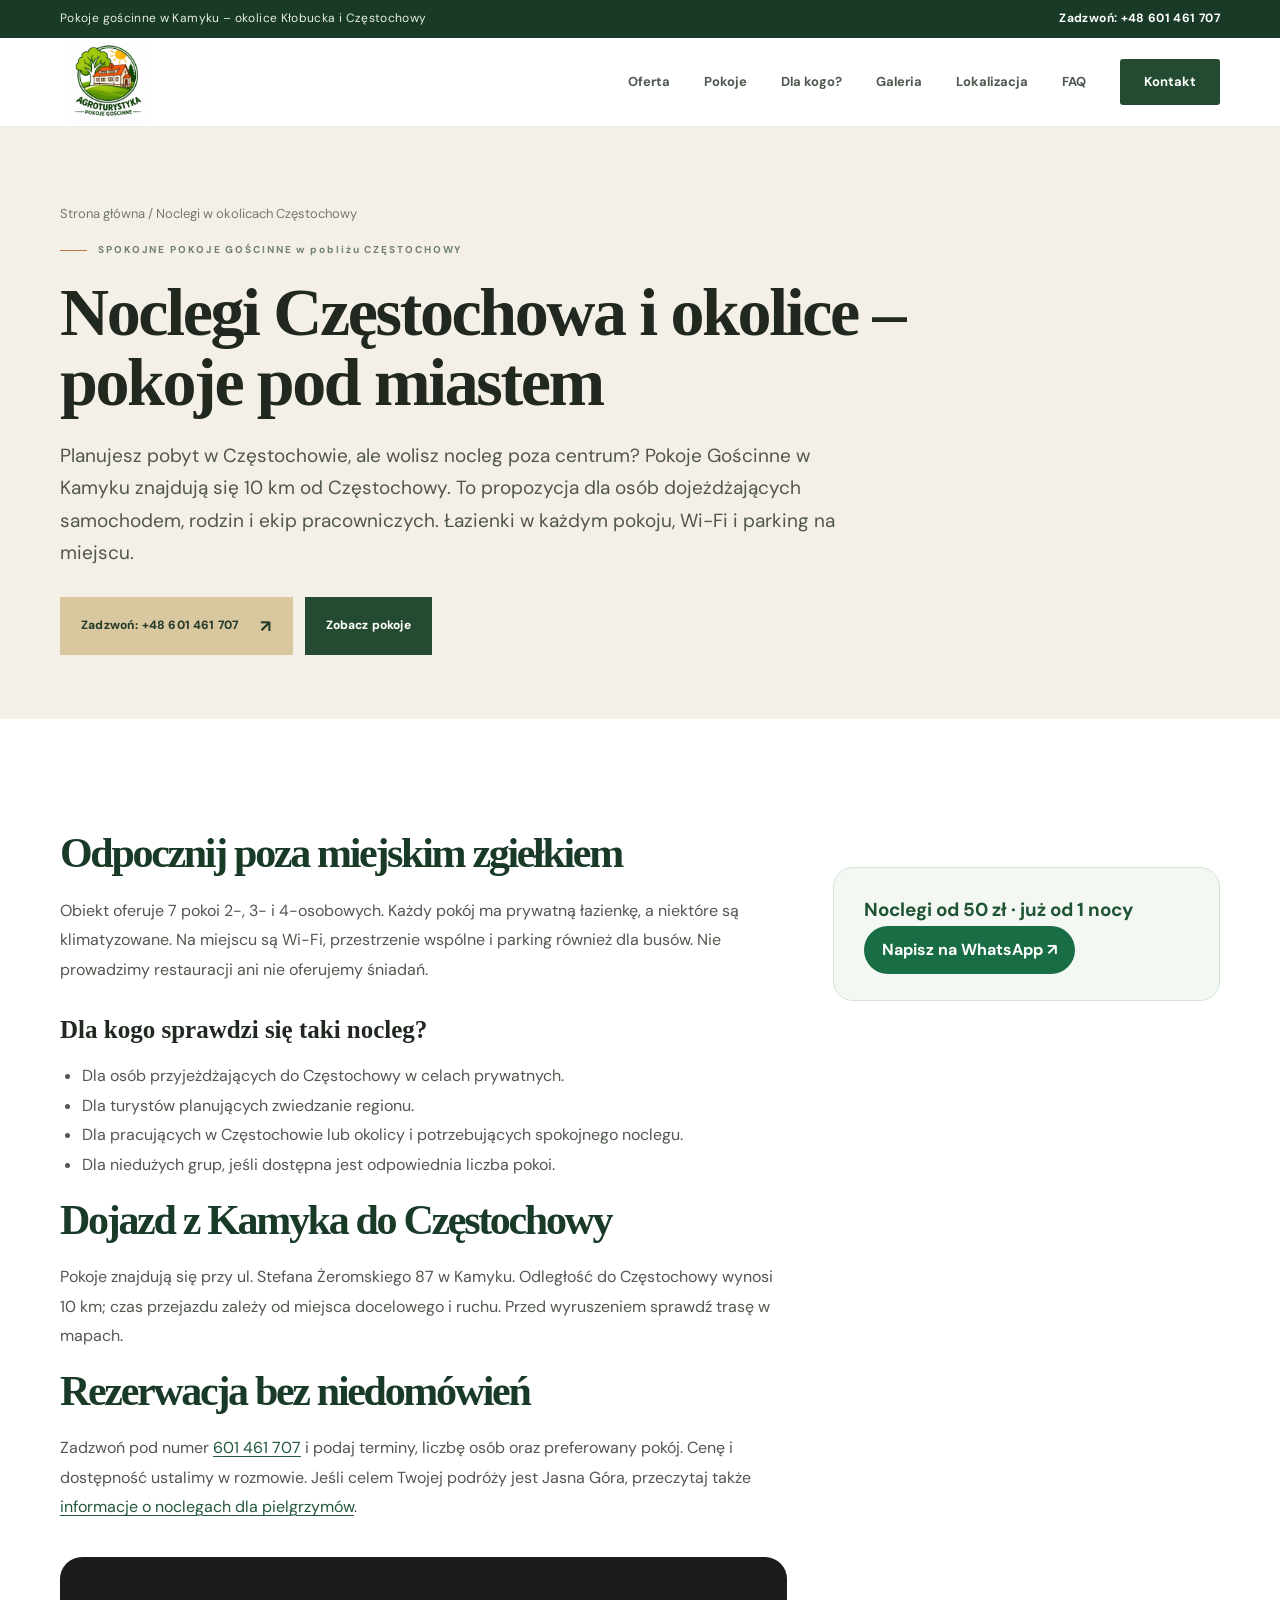
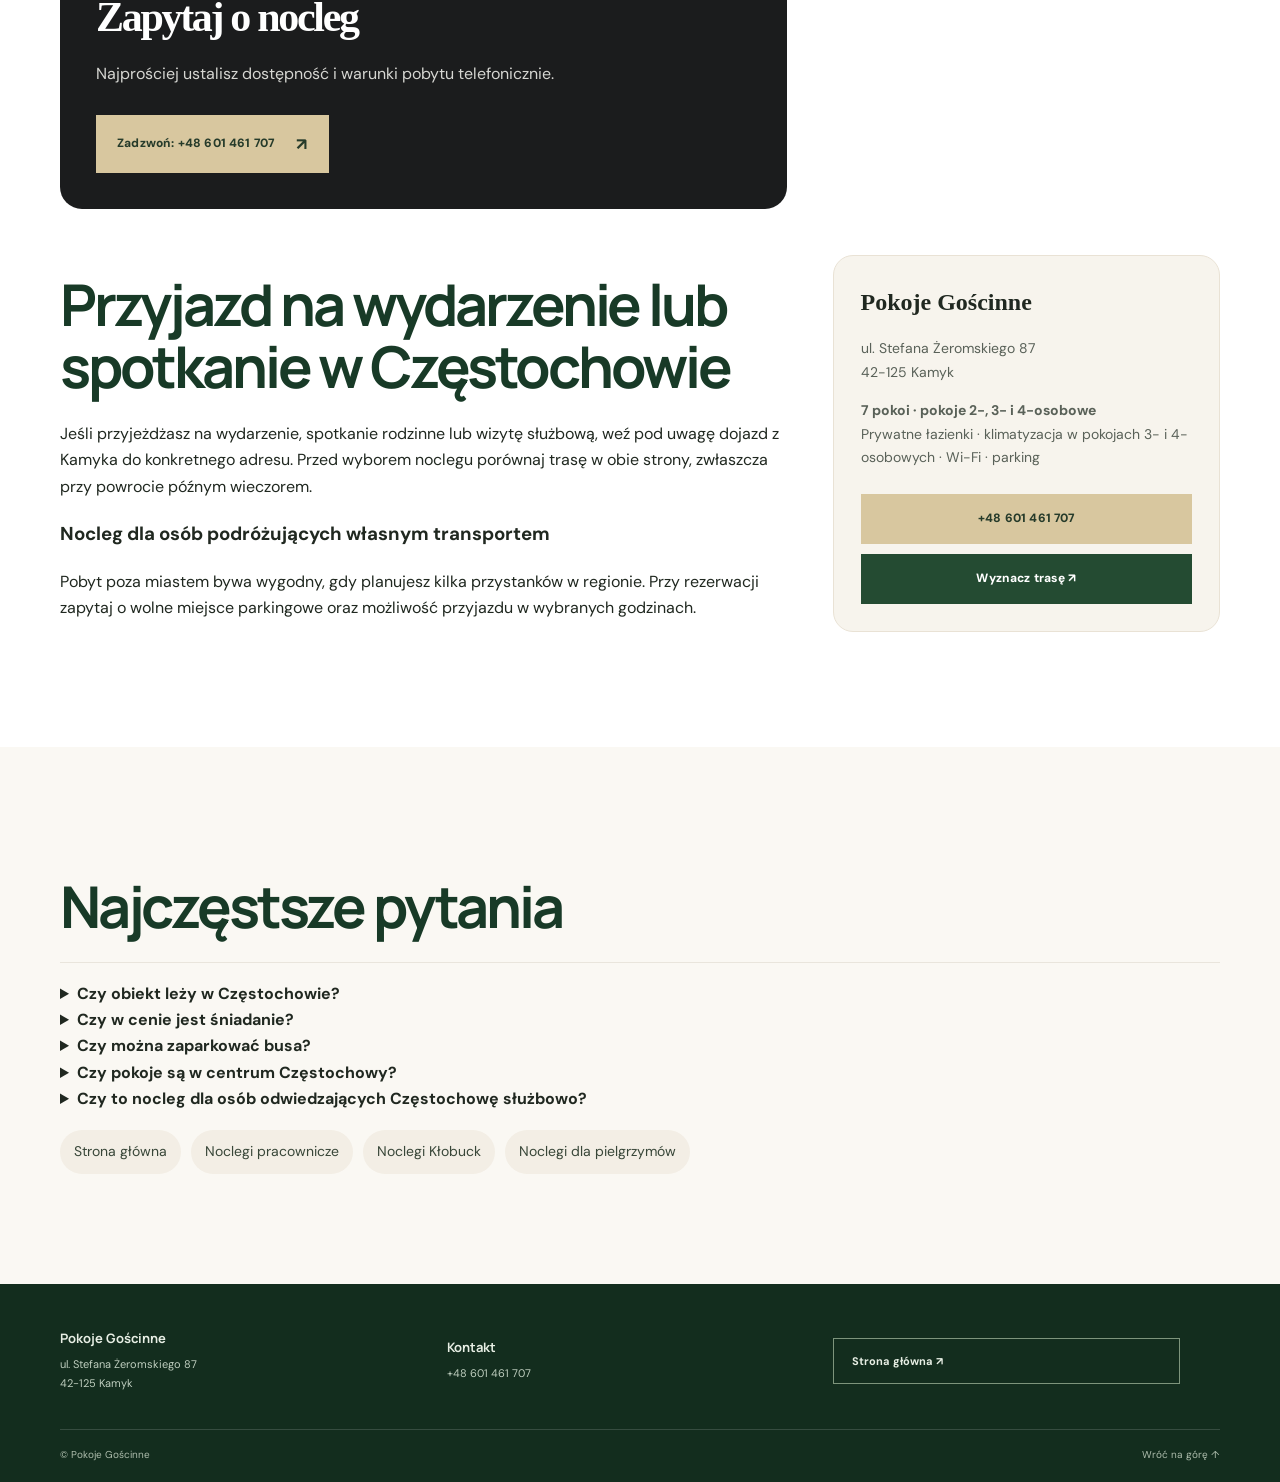
<file: noclegi-czestochowa.html>
<!DOCTYPE html>

<html lang="pl"><head><meta charset="utf-8"/><meta content="width=device-width, initial-scale=1" name="viewport"/><meta content="Noclegi w okolicach Częstochowy: pokoje w Kamyku, 10 km od miasta. Wspólna kuchnia, prywatne łazienki, parking. Pobyty od jednej nocy." name="description"/><meta content="index,follow,max-image-preview:large" name="robots"/><meta content="#244b32" name="theme-color"/><title>Noclegi Częstochowa i okolice – pokoje 10 km od miasta</title><meta content="website" property="og:type"/><meta content="Noclegi Częstochowa i okolice – pokoje 10 km od miasta" property="og:title"/><meta content="Noclegi w okolicach Częstochowy: pokoje w Kamyku, 10 km od miasta. Wspólna kuchnia, prywatne łazienki, parking. Pobyty od jednej nocy." property="og:description"/><link href="https://fonts.googleapis.com" rel="preconnect"/><link crossorigin="" href="https://fonts.gstatic.com" rel="preconnect"/><link href="https://fonts.googleapis.com/css2?family=DM+Sans:wght@400;500;600;700&amp;family=Manrope:wght@400;500;600;700;800&amp;display=swap" rel="stylesheet"/><link href="style.css" rel="stylesheet"/><meta content="pl_PL" property="og:locale"/><meta content="summary_large_image" name="twitter:card"/><script type="application/ld+json">{"@context":"https://schema.org","@type":"LodgingBusiness","name":"Pokoje Gościnne Kamyk k. Kłobucka","telephone":"+48601461707","address":{"@type":"PostalAddress","streetAddress":"ul. Stefana Żeromskiego 87","addressLocality":"Kamyk","postalCode":"42-125","addressCountry":"PL"},"numberOfRooms":7,"description":"Pokoje gościnne w Kamyku na terenie gospodarstwa rolnego, 6 km od Kłobucka i 10 km od Częstochowy. Pokoje 2-, 3- i 4-osobowe; klimatyzacja w pokojach 3- i 4-osobowych, wspólna kuchnia, pobyty od jednej nocy, cena od 50 zł – szczegóły i dostępność do potwierdzenia.","amenityFeature":[{"@type":"LocationFeatureSpecification","name":"Prywatna łazienka w każdym pokoju","value":true},{"@type":"LocationFeatureSpecification","name":"Wi-Fi","value":true},{"@type":"LocationFeatureSpecification","name":"Klimatyzacja w pokojach 3- i 4-osobowych","value":true},{"@type":"LocationFeatureSpecification","name":"Wspólna kuchnia z 2 lodówkami, płytą gazową, mikrofalówką i czajnikiem","value":true},{"@type":"LocationFeatureSpecification","name":"Możliwość skorzystania z pralki","value":true},{"@type":"LocationFeatureSpecification","name":"Bezpłatny ogrodzony parking dla aut służbowych i busów","value":true},{"@type":"LocationFeatureSpecification","name":"Bezpieczne przechowanie rowerów i sprzętu","value":true}],"@id":"SITE_ORIGIN/#lodging","url":"SITE_ORIGIN/","image":"SITE_ORIGIN/assets/img/front-v58.webp","hasMap":"https://www.google.com/maps/search/?api=1&query=Stefana+Zeromskiego+87%2C+42-125+Kamyk","areaServed":[{"@type":"City","name":"Kłobuck"},{"@type":"City","name":"Częstochowa"}],"priceRange":"od 50 zł (stawka zależna od terminu i rodzaju pokoju)"}</script><link href="favicon.png" rel="icon" type="image/png"/><script type="application/ld+json">{"@context":"https://schema.org","@type":"BreadcrumbList","itemListElement":[{"@type":"ListItem","position":1,"name":"Strona główna","item":"SITE_ORIGIN/"},{"@type":"ListItem","position":2,"name":"Noclegi Częstochowa i okolice – pokoje pod miastem","item":"SITE_ORIGIN/noclegi-czestochowa.html"}]}</script><meta content="Noclegi Częstochowa i okolice – pokoje 10 km od miasta" name="twitter:title"/><meta content="Noclegi w okolicach Częstochowy: pokoje w Kamyku, 10 km od miasta. Wspólna kuchnia, prywatne łazienki, parking. Pobyty od jednej nocy." name="twitter:description"/></head><body><a class="skip-link" href="#main-content">Przejdź do treści</a><div class="topline"><div class="wrap topline-inner"><span>Pokoje gościnne w Kamyku – okolice Kłobucka i Częstochowy</span><a href="tel:+48601461707">Zadzwoń: +48 601 461 707</a></div></div><header class="header" id="top"><div class="wrap nav-wrap"><a class="brand" href="index.html"><img alt="Pokoje Gościnne w Kamyku – strona główna" decoding="async" fetchpriority="low" height="420" loading="eager" src="assets/img/logo-optimized.webp" width="420"/></a><button aria-controls="main-navigation" aria-expanded="false" aria-label="Otwórz menu" class="menu-toggle" type="button"><span></span><span></span><span></span></button><nav aria-label="Menu główne" class="nav" id="main-navigation"><a href="index.html#oferta">Oferta</a><a href="index.html#pokoje">Pokoje</a><a href="index.html#grupy">Dla kogo?</a><a href="index.html#galeria">Galeria</a><a href="index.html#okolica">Lokalizacja</a><a href="index.html#faq">FAQ</a><a class="nav-cta" href="index.html#kontakt">Kontakt</a></nav></div></header><main id="main-content"><section class="content-hero"><div class="wrap"><nav aria-label="Ścieżka nawigacji" class="breadcrumb"><a href="index.html">Strona główna</a> / Noclegi w okolicach Częstochowy</nav><div class="eyebrow"><span></span> SPOKOJNE POKOJE GOŚCINNE w pobliżu CZĘSTOCHOWY</div><h1>Noclegi Częstochowa i okolice – pokoje pod miastem</h1><p class="lead">Planujesz pobyt w Częstochowie, ale wolisz nocleg poza centrum? Pokoje Gościnne w Kamyku znajdują się 10 km od Częstochowy. To propozycja dla osób dojeżdżających samochodem, rodzin i ekip pracowniczych. Łazienki w każdym pokoju, Wi-Fi i parking na miejscu.</p><div class="content-hero-actions"><a class="btn btn-primary" href="tel:+48601461707">Zadzwoń: +48 601 461 707 <span>↗</span></a><a class="btn btn-dark" href="index.html#pokoje">Zobacz pokoje</a></div></div></section><section class="section"><div class="wrap content-layout"><article class="content-copy"><h2>Odpocznij poza miejskim zgiełkiem</h2><p>Obiekt oferuje 7 pokoi 2-, 3- i 4-osobowych. Każdy pokój ma prywatną łazienkę, a niektóre są klimatyzowane. Na miejscu są Wi-Fi, przestrzenie wspólne i parking również dla busów. Nie prowadzimy restauracji ani nie oferujemy śniadań.</p><h3>Dla kogo sprawdzi się taki nocleg?</h3><ul><li>Dla osób przyjeżdżających do Częstochowy w celach prywatnych.</li><li>Dla turystów planujących zwiedzanie regionu.</li><li>Dla pracujących w Częstochowie lub okolicy i potrzebujących spokojnego noclegu.</li><li>Dla niedużych grup, jeśli dostępna jest odpowiednia liczba pokoi.</li></ul><h2>Dojazd z Kamyka do Częstochowy</h2><p>Pokoje znajdują się przy ul. Stefana Żeromskiego 87 w Kamyku. Odległość do Częstochowy wynosi 10 km; czas przejazdu zależy od miejsca docelowego i ruchu. Przed wyruszeniem sprawdź trasę w mapach.</p><h2>Rezerwacja bez niedomówień</h2><p>Zadzwoń pod numer <a href="tel:+48601461707">601 461 707</a> i podaj terminy, liczbę osób oraz preferowany pokój. Cenę i dostępność ustalimy w rozmowie. Jeśli celem Twojej podróży jest Jasna Góra, przeczytaj także <a href="noclegi-dla-pielgrzymow.html">informacje o noclegach dla pielgrzymów</a>.</p><div class="page-cta"><h2>Zapytaj o nocleg</h2><p>Najprościej ustalisz dostępność i warunki pobytu telefonicznie.</p><a class="btn btn-primary" href="tel:+48601461707">Zadzwoń: +48 601 461 707 <span>↗</span></a></div></article><aside aria-label="Warunki pobytu" class="subpage-offer-summary"><strong>Noclegi od 50 zł · już od 1 nocy</strong><a href="https://wa.me/48601461707" rel="noopener noreferrer" target="_blank">Napisz na WhatsApp ↗</a></aside><section class="local-proof"><h2>Przyjazd na wydarzenie lub spotkanie w Częstochowie</h2><p>Jeśli przyjeżdżasz na wydarzenie, spotkanie rodzinne lub wizytę służbową, weź pod uwagę dojazd z Kamyka do konkretnego adresu. Przed wyborem noclegu porównaj trasę w obie strony, zwłaszcza przy powrocie późnym wieczorem.</p><h3>Nocleg dla osób podróżujących własnym transportem</h3><p>Pobyt poza miastem bywa wygodny, gdy planujesz kilka przystanków w regionie. Przy rezerwacji zapytaj o wolne miejsce parkingowe oraz możliwość przyjazdu w wybranych godzinach.</p></section><aside class="content-aside"><h3>Pokoje Gościnne</h3><p>ul. Stefana Żeromskiego 87<br/>42-125 Kamyk</p><p><strong>7 pokoi · pokoje 2-, 3- i 4-osobowe</strong><br/>Prywatne łazienki · klimatyzacja w pokojach 3- i 4-osobowych · Wi-Fi · parking</p><a class="btn btn-primary" href="tel:+48601461707">+48 601 461 707</a><a class="btn btn-dark" href="https://www.google.com/maps/search/?api=1&amp;query=ul.+Stefana+Żeromskiego+87%2C+42-125+Kamyk" rel="noopener noreferrer" target="_blank">Wyznacz trasę ↗</a></aside></div></section><section class="section" style="background:#faf8f3"><div class="wrap"><h2>Najczęstsze pytania</h2><div class="content-faq faq-unique"><details><summary>Czy obiekt leży w Częstochowie?</summary><p>Nie. Znajduje się w Kamyku, 10 km od Częstochowy.</p></details><details><summary>Czy w cenie jest śniadanie?</summary><p>Nie oferujemy śniadań ani innych posiłków. Goście mogą korzystać z kuchni.</p></details><details><summary>Czy można zaparkować busa?</summary><p>Tak, na miejscu znajduje się parking również dla busów.</p></details><details><summary>Czy pokoje są w centrum Częstochowy?</summary><p>Nie. Obiekt położony jest w Kamyku, 10 km od Częstochowy. Przed rezerwacją warto sprawdzić trasę do konkretnego celu.</p></details><details><summary>Czy to nocleg dla osób odwiedzających Częstochowę służbowo?</summary><p>Tak, można zapytać o pobyt służbowy lub zakwaterowanie grupy. Do dyspozycji są pokoje z łazienkami, Wi-Fi i parking, także dla busów.</p></details></div><div class="related-pages"><a href="index.html">Strona główna</a><a href="noclegi-pracownicze-kamyk.html">Noclegi pracownicze</a><a href="noclegi-klobuck.html">Noclegi Kłobuck</a><a href="noclegi-dla-pielgrzymow.html">Noclegi dla pielgrzymów</a></div></div></section></main><footer class="footer"><div class="wrap footer-main"><div><strong>Pokoje Gościnne</strong><span>ul. Stefana Żeromskiego 87<br/>42-125 Kamyk</span></div><div><strong>Kontakt</strong><a href="tel:+48601461707">+48 601 461 707</a></div><a class="footer-call" href="index.html">Strona główna ↗</a></div><div class="wrap footer-bottom"><span>© Pokoje Gościnne</span><a href="#top">Wróć na górę ↑</a></div></footer><a class="mobile-call" href="tel:+48601461707"><span>☎</span> Zadzwoń: +48 601 461 707</a><script defer="" src="script.js"></script></body></html>
</file>
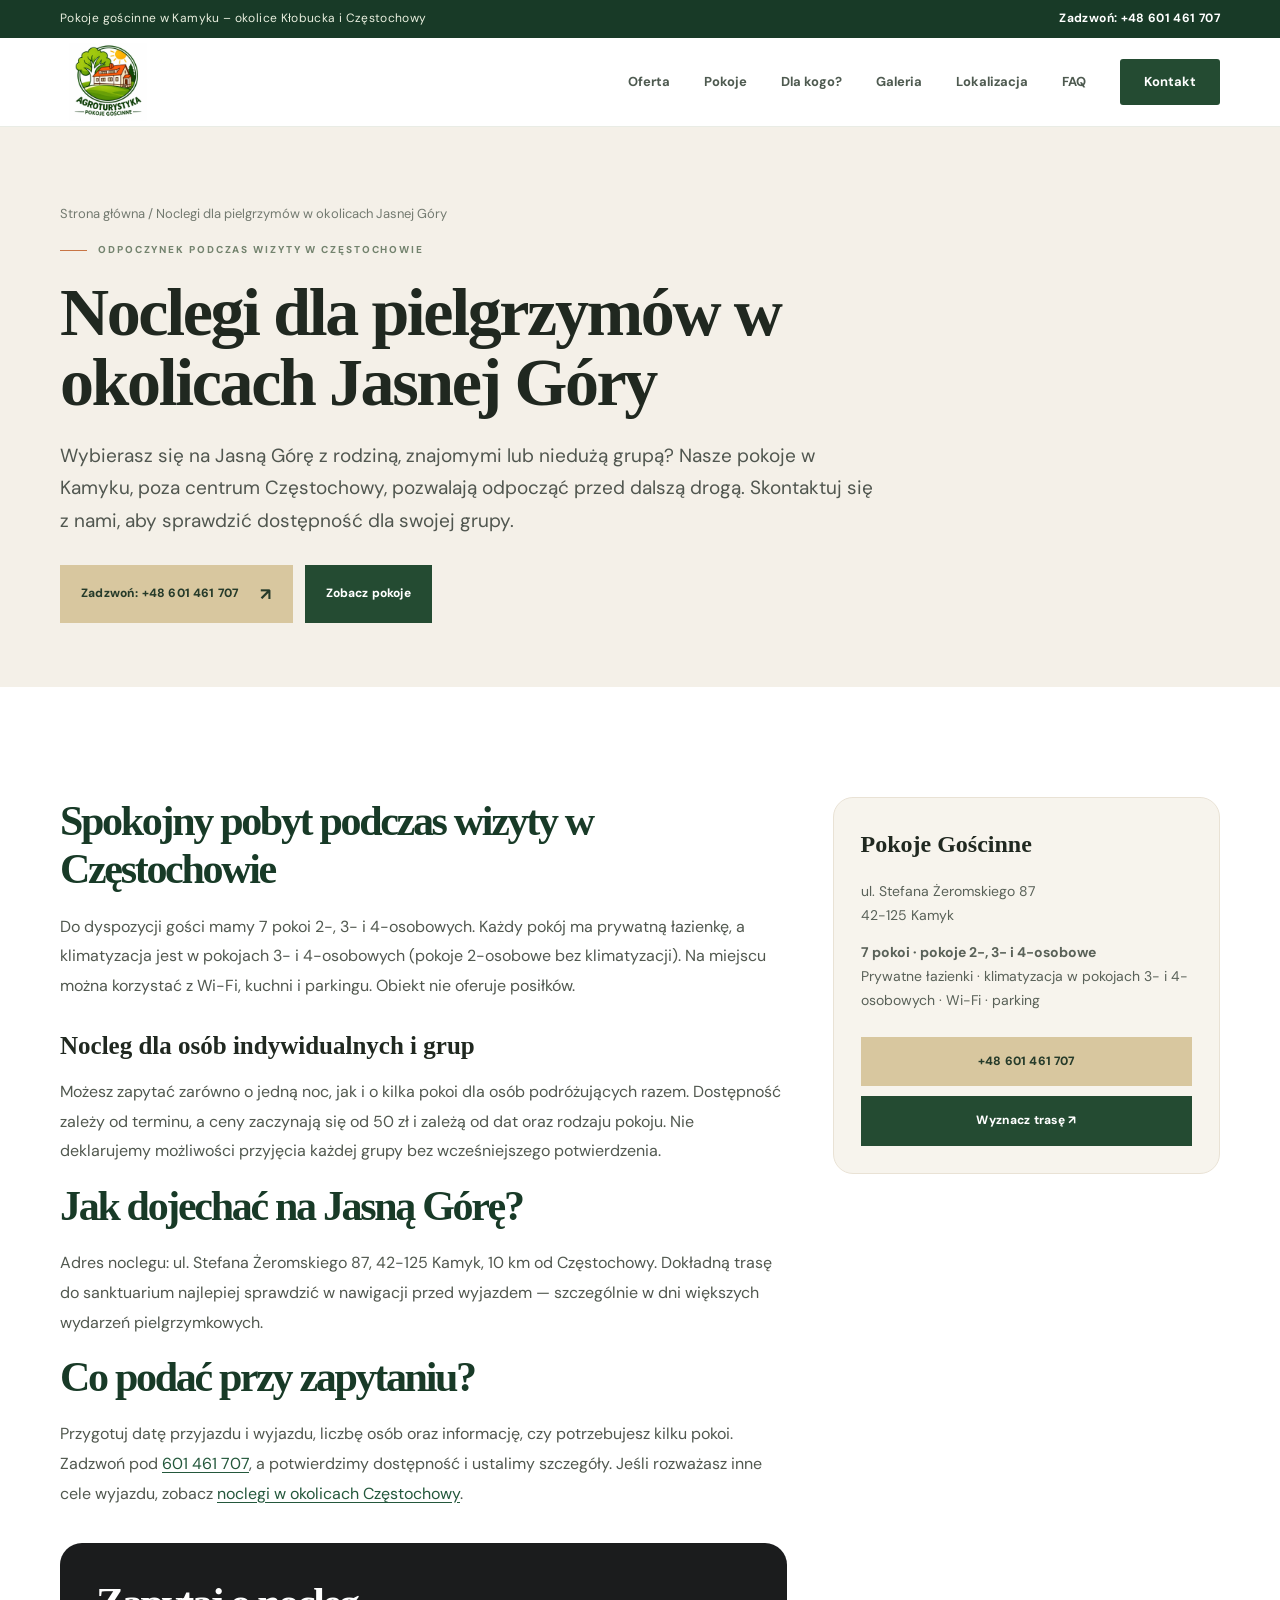
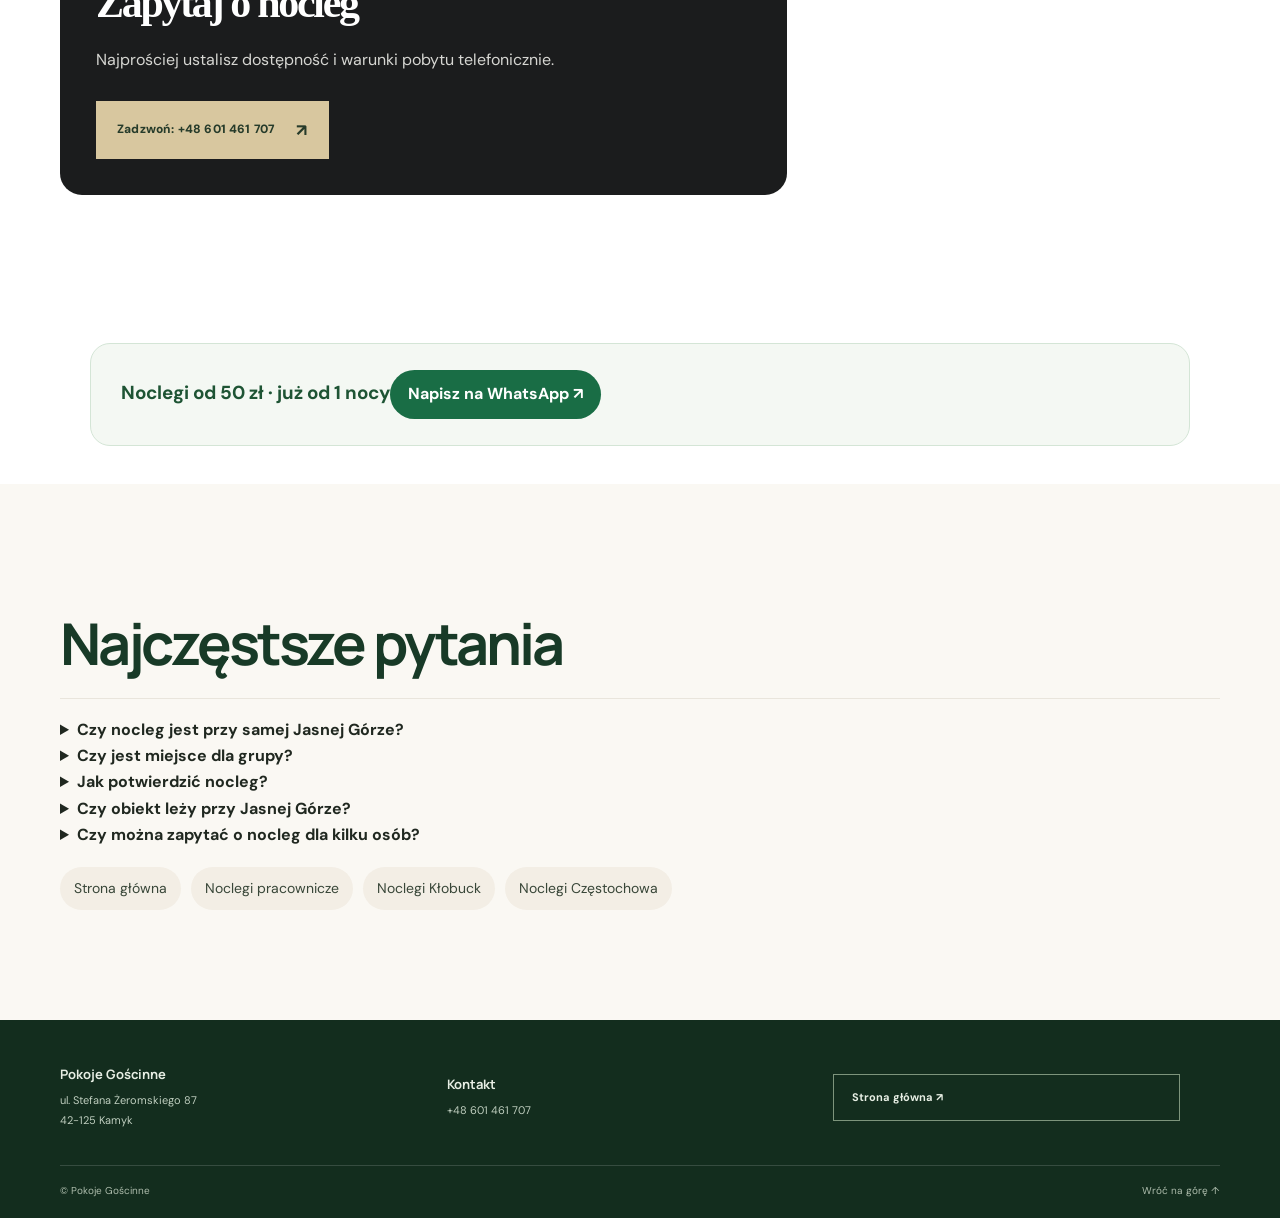
<file: noclegi-dla-pielgrzymow.html>
<!DOCTYPE html>

<html lang="pl"><head><meta charset="utf-8"/><meta content="width=device-width, initial-scale=1" name="viewport"/><meta content="Noclegi dla osób odwiedzających Jasną Górę i Częstochowę. Pokoje w Kamyku, 10 km od miasta, z łazienkami i dostępem do wspólnej kuchni." name="description"/><meta content="index,follow,max-image-preview:large" name="robots"/><meta content="#244b32" name="theme-color"/><title>Noclegi dla pielgrzymów – okolice Jasnej Góry, Częstochowa</title><meta content="website" property="og:type"/><meta content="Noclegi dla pielgrzymów – okolice Jasnej Góry, Częstochowa" property="og:title"/><meta content="Noclegi dla osób odwiedzających Jasną Górę i Częstochowę. Pokoje w Kamyku, 10 km od miasta, z łazienkami i dostępem do wspólnej kuchni." property="og:description"/><link href="https://fonts.googleapis.com" rel="preconnect"/><link crossorigin="" href="https://fonts.gstatic.com" rel="preconnect"/><link href="https://fonts.googleapis.com/css2?family=DM+Sans:wght@400;500;600;700&amp;family=Manrope:wght@400;500;600;700;800&amp;display=swap" rel="stylesheet"/><link href="style.css" rel="stylesheet"/><meta content="pl_PL" property="og:locale"/><meta content="summary_large_image" name="twitter:card"/><script type="application/ld+json">{"@context":"https://schema.org","@type":"LodgingBusiness","name":"Pokoje Gościnne Kamyk k. Kłobucka","telephone":"+48601461707","address":{"@type":"PostalAddress","streetAddress":"ul. Stefana Żeromskiego 87","addressLocality":"Kamyk","postalCode":"42-125","addressCountry":"PL"},"numberOfRooms":7,"description":"Pokoje gościnne w Kamyku na terenie gospodarstwa rolnego, 6 km od Kłobucka i 10 km od Częstochowy. Pokoje 2-, 3- i 4-osobowe; klimatyzacja w pokojach 3- i 4-osobowych, wspólna kuchnia, pobyty od jednej nocy, cena od 50 zł – szczegóły i dostępność do potwierdzenia.","amenityFeature":[{"@type":"LocationFeatureSpecification","name":"Prywatna łazienka w każdym pokoju","value":true},{"@type":"LocationFeatureSpecification","name":"Wi-Fi","value":true},{"@type":"LocationFeatureSpecification","name":"Klimatyzacja w pokojach 3- i 4-osobowych","value":true},{"@type":"LocationFeatureSpecification","name":"Wspólna kuchnia z 2 lodówkami, płytą gazową, mikrofalówką i czajnikiem","value":true},{"@type":"LocationFeatureSpecification","name":"Możliwość skorzystania z pralki","value":true},{"@type":"LocationFeatureSpecification","name":"Bezpłatny ogrodzony parking dla aut służbowych i busów","value":true},{"@type":"LocationFeatureSpecification","name":"Bezpieczne przechowanie rowerów i sprzętu","value":true}],"@id":"SITE_ORIGIN/#lodging","url":"SITE_ORIGIN/","image":"SITE_ORIGIN/assets/img/front-v58.webp","hasMap":"https://www.google.com/maps/search/?api=1&query=Stefana+Zeromskiego+87%2C+42-125+Kamyk","areaServed":[{"@type":"City","name":"Kłobuck"},{"@type":"City","name":"Częstochowa"}],"priceRange":"od 50 zł (stawka zależna od terminu i rodzaju pokoju)"}</script><link href="favicon.png" rel="icon" type="image/png"/><script type="application/ld+json">{"@context":"https://schema.org","@type":"BreadcrumbList","itemListElement":[{"@type":"ListItem","position":1,"name":"Strona główna","item":"SITE_ORIGIN/"},{"@type":"ListItem","position":2,"name":"Noclegi dla pielgrzymów w okolicach Jasnej Góry","item":"SITE_ORIGIN/noclegi-dla-pielgrzymow.html"}]}</script><meta content="Noclegi dla pielgrzymów – okolice Jasnej Góry, Częstochowa" name="twitter:title"/><meta content="Noclegi dla osób odwiedzających Jasną Górę i Częstochowę. Pokoje w Kamyku, 10 km od miasta, z łazienkami i dostępem do wspólnej kuchni." name="twitter:description"/></head><body><a class="skip-link" href="#main-content">Przejdź do treści</a><div class="topline"><div class="wrap topline-inner"><span>Pokoje gościnne w Kamyku – okolice Kłobucka i Częstochowy</span><a href="tel:+48601461707">Zadzwoń: +48 601 461 707</a></div></div><header class="header" id="top"><div class="wrap nav-wrap"><a class="brand" href="index.html"><img alt="Pokoje Gościnne w Kamyku – strona główna" decoding="async" fetchpriority="low" height="420" loading="eager" src="assets/img/logo-optimized.webp" width="420"/></a><button aria-controls="main-navigation" aria-expanded="false" aria-label="Otwórz menu" class="menu-toggle" type="button"><span></span><span></span><span></span></button><nav aria-label="Menu główne" class="nav" id="main-navigation"><a href="index.html#oferta">Oferta</a><a href="index.html#pokoje">Pokoje</a><a href="index.html#grupy">Dla kogo?</a><a href="index.html#galeria">Galeria</a><a href="index.html#okolica">Lokalizacja</a><a href="index.html#faq">FAQ</a><a class="nav-cta" href="index.html#kontakt">Kontakt</a></nav></div></header><main id="main-content"><section class="content-hero"><div class="wrap"><nav aria-label="Ścieżka nawigacji" class="breadcrumb"><a href="index.html">Strona główna</a> / Noclegi dla pielgrzymów w okolicach Jasnej Góry</nav><div class="eyebrow"><span></span> ODPOCZYNEK PODCZAS WIZYTY W CZĘSTOCHOWIE</div><h1>Noclegi dla pielgrzymów w okolicach Jasnej Góry</h1><p class="lead">Wybierasz się na Jasną Górę z rodziną, znajomymi lub niedużą grupą? Nasze pokoje w Kamyku, poza centrum Częstochowy, pozwalają odpocząć przed dalszą drogą. Skontaktuj się z nami, aby sprawdzić dostępność dla swojej grupy.</p><div class="content-hero-actions"><a class="btn btn-primary" href="tel:+48601461707">Zadzwoń: +48 601 461 707 <span>↗</span></a><a class="btn btn-dark" href="index.html#pokoje">Zobacz pokoje</a></div></div></section><section class="section"><div class="wrap content-layout"><article class="content-copy"><h2>Spokojny pobyt podczas wizyty w Częstochowie</h2><p>Do dyspozycji gości mamy 7 pokoi 2-, 3- i 4-osobowych. Każdy pokój ma prywatną łazienkę, a klimatyzacja jest w pokojach 3- i 4-osobowych (pokoje 2-osobowe bez klimatyzacji). Na miejscu można korzystać z Wi-Fi, kuchni i parkingu. Obiekt nie oferuje posiłków.</p><h3>Nocleg dla osób indywidualnych i grup</h3><p>Możesz zapytać zarówno o jedną noc, jak i o kilka pokoi dla osób podróżujących razem. Dostępność zależy od terminu, a ceny zaczynają się od 50 zł i zależą od dat oraz rodzaju pokoju. Nie deklarujemy możliwości przyjęcia każdej grupy bez wcześniejszego potwierdzenia.</p><h2>Jak dojechać na Jasną Górę?</h2><p>Adres noclegu: ul. Stefana Żeromskiego 87, 42-125 Kamyk, 10 km od Częstochowy. Dokładną trasę do sanktuarium najlepiej sprawdzić w nawigacji przed wyjazdem — szczególnie w dni większych wydarzeń pielgrzymkowych.</p><h2>Co podać przy zapytaniu?</h2><p>Przygotuj datę przyjazdu i wyjazdu, liczbę osób oraz informację, czy potrzebujesz kilku pokoi. Zadzwoń pod <a href="tel:+48601461707">601 461 707</a>, a potwierdzimy dostępność i ustalimy szczegóły. Jeśli rozważasz inne cele wyjazdu, zobacz <a href="noclegi-czestochowa.html">noclegi w okolicach Częstochowy</a>.</p><div class="page-cta"><h2>Zapytaj o nocleg</h2><p>Najprościej ustalisz dostępność i warunki pobytu telefonicznie.</p><a class="btn btn-primary" href="tel:+48601461707">Zadzwoń: +48 601 461 707 <span>↗</span></a></div></article><aside class="content-aside"><h3>Pokoje Gościnne</h3><p>ul. Stefana Żeromskiego 87<br/>42-125 Kamyk</p><p><strong>7 pokoi · pokoje 2-, 3- i 4-osobowe</strong><br/>Prywatne łazienki · klimatyzacja w pokojach 3- i 4-osobowych · Wi-Fi · parking</p><a class="btn btn-primary" href="tel:+48601461707">+48 601 461 707</a><a class="btn btn-dark" href="https://www.google.com/maps/search/?api=1&amp;query=ul.+Stefana+Żeromskiego+87%2C+42-125+Kamyk" rel="noopener noreferrer" target="_blank">Wyznacz trasę ↗</a></aside></div></section><aside aria-label="Warunki pobytu" class="subpage-offer-summary"><strong>Noclegi od 50 zł · już od 1 nocy</strong><a href="https://wa.me/48601461707" rel="noopener noreferrer" target="_blank">Napisz na WhatsApp ↗</a></aside><section class="section" style="background:#faf8f3"><div class="wrap"><h2>Najczęstsze pytania</h2><div class="content-faq faq-unique"><details><summary>Czy nocleg jest przy samej Jasnej Górze?</summary><p>Nie, obiekt znajduje się w Kamyku pod Częstochową. Trasę do sanktuarium należy zaplanować osobno.</p></details><details><summary>Czy jest miejsce dla grupy?</summary><p>Obiekt ma 7 pokoi 2-, 3- i 4-osobowych; możliwość zakwaterowania grupy zależy od dostępności pokoi.</p></details><details><summary>Jak potwierdzić nocleg?</summary><p>Zadzwoń i podaj termin, liczbę osób i potrzebną liczbę pokoi.</p></details><details><summary>Czy obiekt leży przy Jasnej Górze?</summary><p>Nie. Pokoje znajdują się w Kamyku, 10 km od Częstochowy; dojazd na Jasną Górę należy zaplanować osobno.</p></details><details><summary>Czy można zapytać o nocleg dla kilku osób?</summary><p>Tak. Obiekt ma 7 pokoi 2-, 3- i 4-osobowych, a dostępność dla grup ustalana jest telefonicznie.</p></details></div><div class="related-pages"><a href="index.html">Strona główna</a><a href="noclegi-pracownicze-kamyk.html">Noclegi pracownicze</a><a href="noclegi-klobuck.html">Noclegi Kłobuck</a><a href="noclegi-czestochowa.html">Noclegi Częstochowa</a></div></div></section></main><footer class="footer"><div class="wrap footer-main"><div><strong>Pokoje Gościnne</strong><span>ul. Stefana Żeromskiego 87<br/>42-125 Kamyk</span></div><div><strong>Kontakt</strong><a href="tel:+48601461707">+48 601 461 707</a></div><a class="footer-call" href="index.html">Strona główna ↗</a></div><div class="wrap footer-bottom"><span>© Pokoje Gościnne</span><a href="#top">Wróć na górę ↑</a></div></footer><a class="mobile-call" href="tel:+48601461707"><span>☎</span> Zadzwoń: +48 601 461 707</a><script defer="" src="script.js"></script></body></html>
</file>
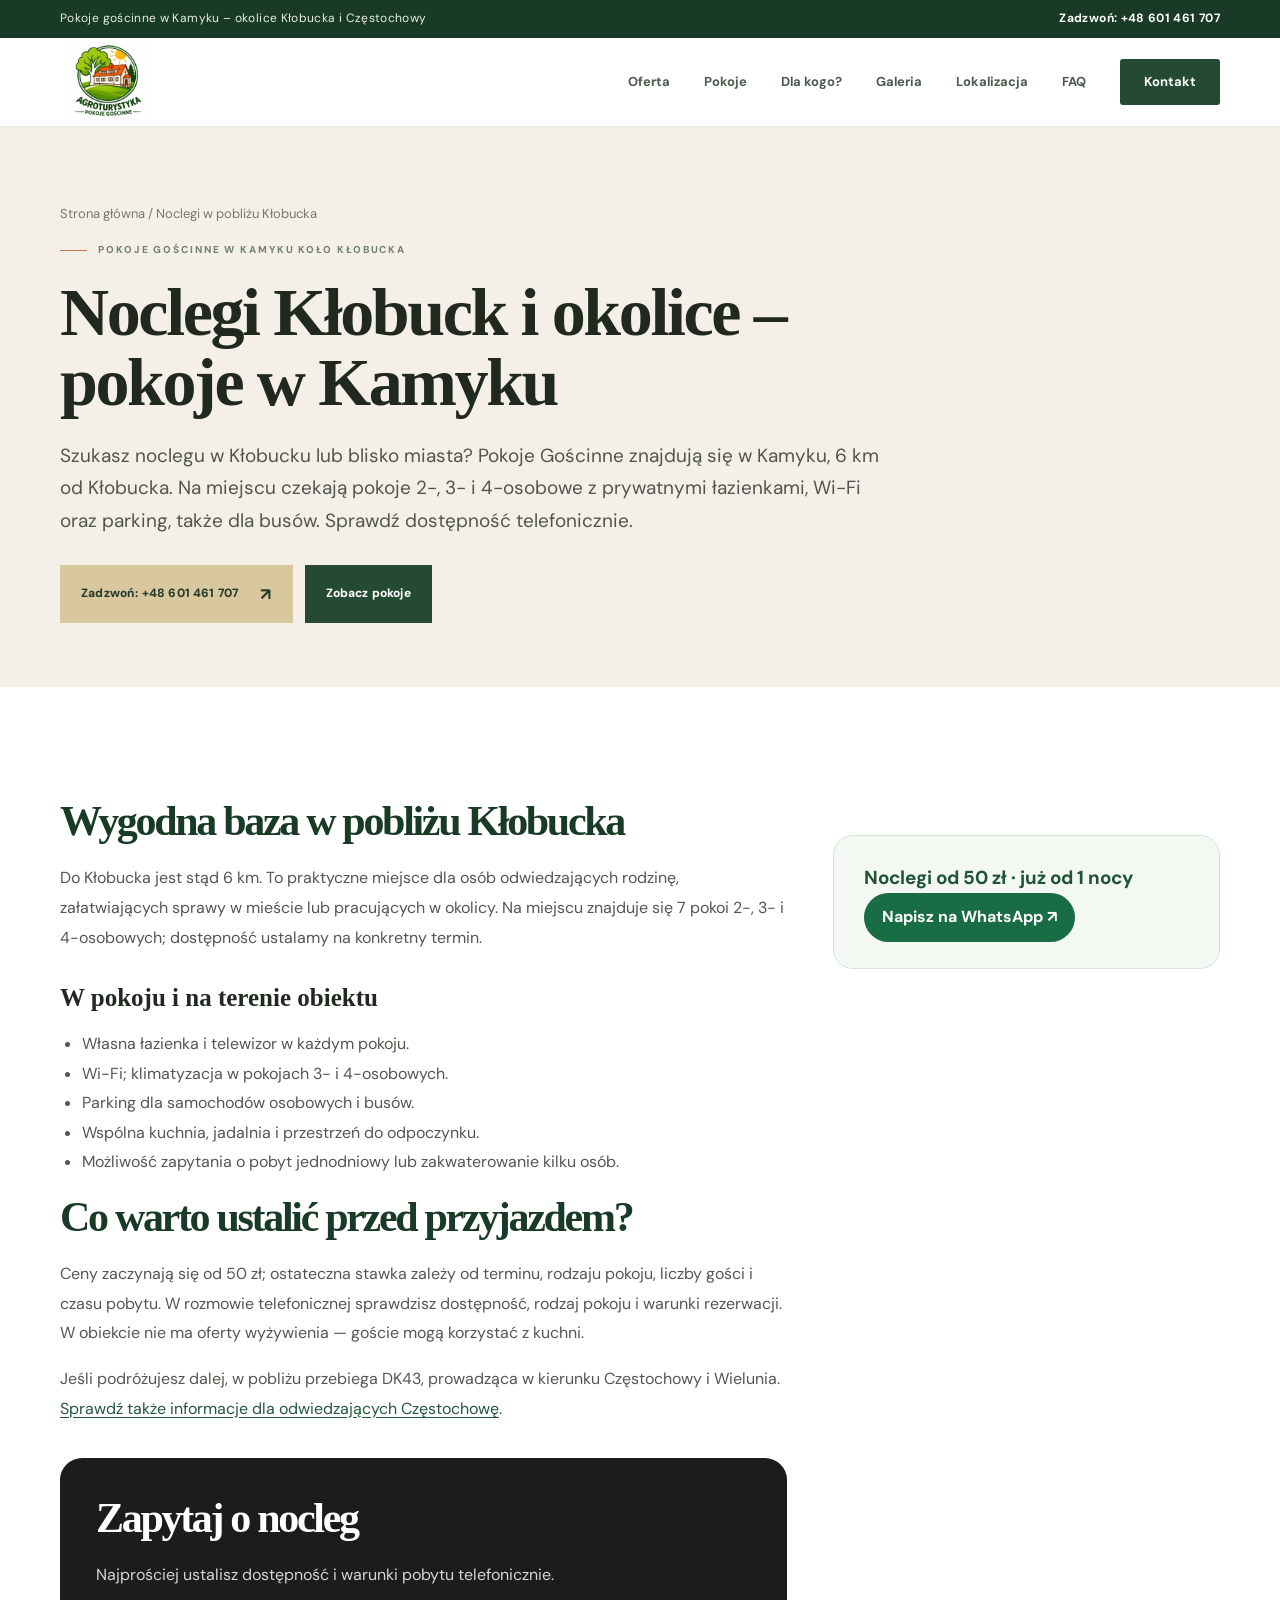
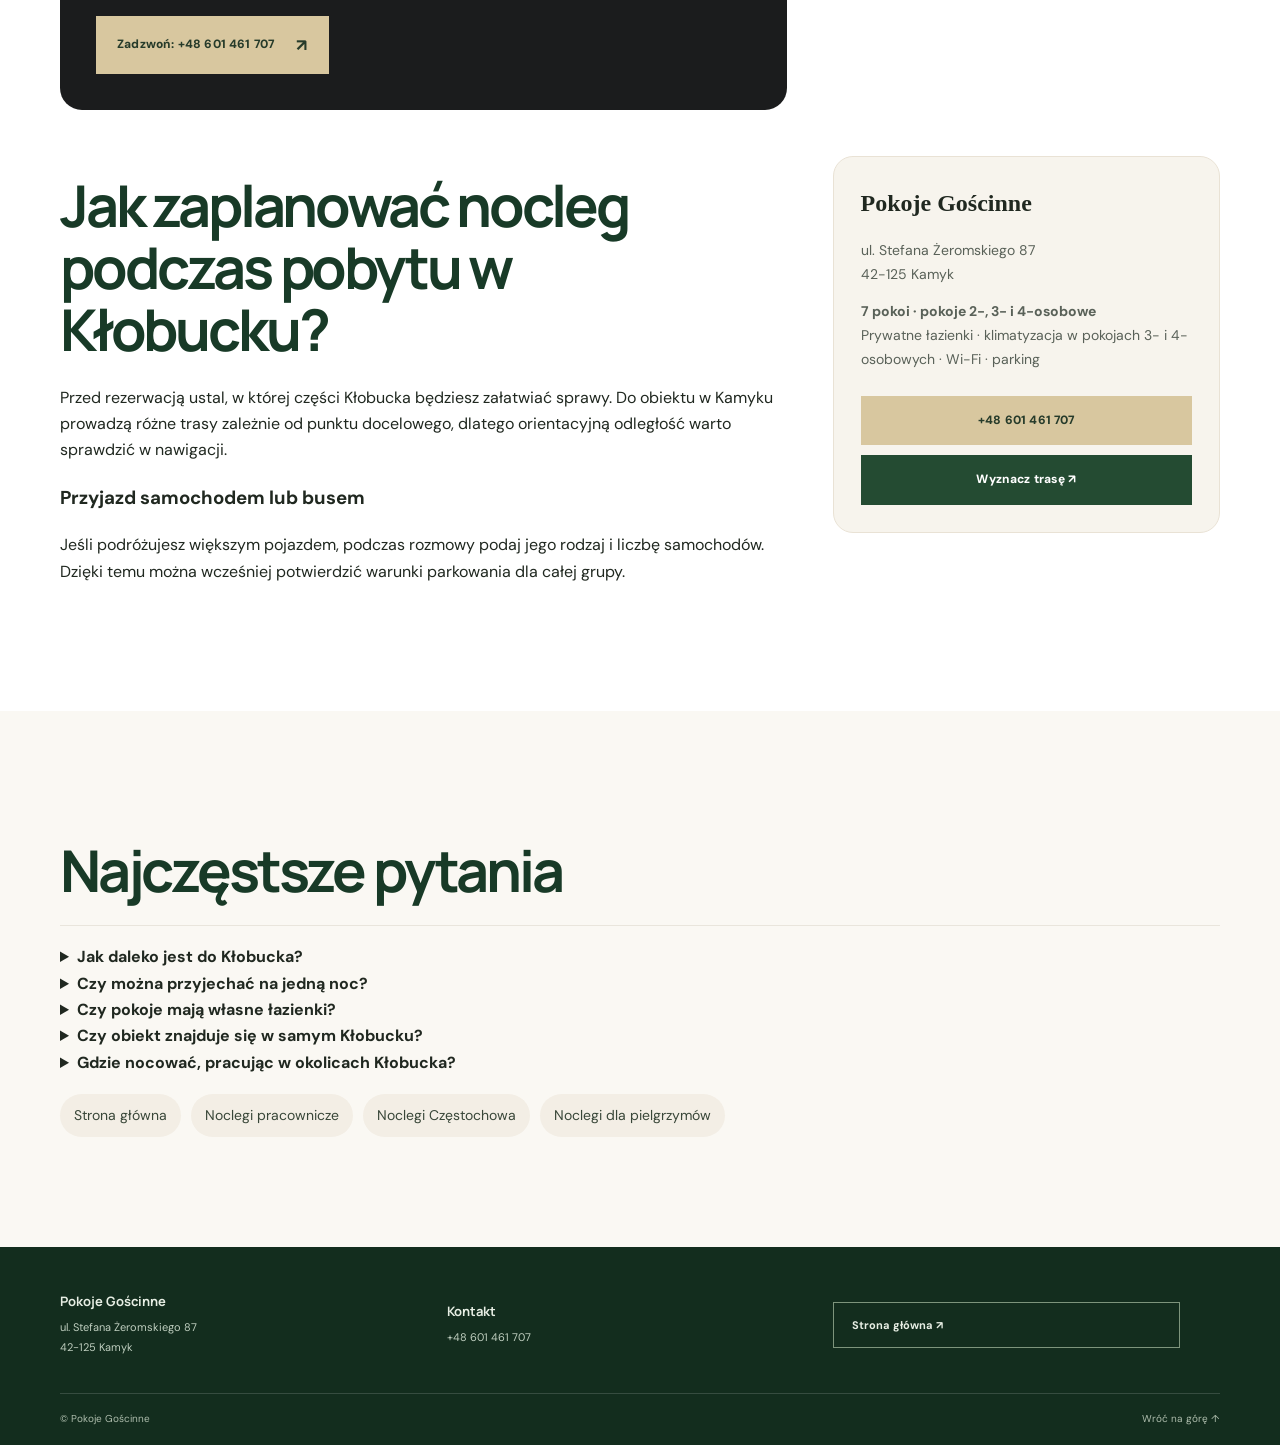
<file: noclegi-klobuck.html>
<!DOCTYPE html>

<html lang="pl"><head><meta charset="utf-8"/><meta content="width=device-width, initial-scale=1" name="viewport"/><meta content="Noclegi blisko Kłobucka: pokoje 2-, 3- i 4-osobowe w Kamyku, 6 km od miasta. Prywatne łazienki, Wi-Fi, kuchnia i parking. Sprawdź termin." name="description"/><meta content="index,follow,max-image-preview:large" name="robots"/><meta content="#244b32" name="theme-color"/><title>Noclegi Kłobuck i okolice – pokoje 6 km od miasta | Kamyk</title><meta content="website" property="og:type"/><meta content="Noclegi Kłobuck i okolice – pokoje 6 km od miasta | Kamyk" property="og:title"/><meta content="Noclegi blisko Kłobucka: pokoje 2-, 3- i 4-osobowe w Kamyku, 6 km od miasta. Prywatne łazienki, Wi-Fi, kuchnia i parking. Sprawdź termin." property="og:description"/><link href="https://fonts.googleapis.com" rel="preconnect"/><link crossorigin="" href="https://fonts.gstatic.com" rel="preconnect"/><link href="https://fonts.googleapis.com/css2?family=DM+Sans:wght@400;500;600;700&amp;family=Manrope:wght@400;500;600;700;800&amp;display=swap" rel="stylesheet"/><link href="style.css" rel="stylesheet"/><meta content="pl_PL" property="og:locale"/><meta content="summary_large_image" name="twitter:card"/><script type="application/ld+json">{"@context":"https://schema.org","@type":"LodgingBusiness","name":"Pokoje Gościnne Kamyk k. Kłobucka","telephone":"+48601461707","address":{"@type":"PostalAddress","streetAddress":"ul. Stefana Żeromskiego 87","addressLocality":"Kamyk","postalCode":"42-125","addressCountry":"PL"},"numberOfRooms":7,"description":"Pokoje gościnne w Kamyku na terenie gospodarstwa rolnego, 6 km od Kłobucka i 10 km od Częstochowy. Pokoje 2-, 3- i 4-osobowe; klimatyzacja w pokojach 3- i 4-osobowych, wspólna kuchnia, pobyty od jednej nocy, cena od 50 zł – szczegóły i dostępność do potwierdzenia.","amenityFeature":[{"@type":"LocationFeatureSpecification","name":"Prywatna łazienka w każdym pokoju","value":true},{"@type":"LocationFeatureSpecification","name":"Wi-Fi","value":true},{"@type":"LocationFeatureSpecification","name":"Klimatyzacja w pokojach 3- i 4-osobowych","value":true},{"@type":"LocationFeatureSpecification","name":"Wspólna kuchnia z 2 lodówkami, płytą gazową, mikrofalówką i czajnikiem","value":true},{"@type":"LocationFeatureSpecification","name":"Możliwość skorzystania z pralki","value":true},{"@type":"LocationFeatureSpecification","name":"Bezpłatny ogrodzony parking dla aut służbowych i busów","value":true},{"@type":"LocationFeatureSpecification","name":"Bezpieczne przechowanie rowerów i sprzętu","value":true}],"@id":"SITE_ORIGIN/#lodging","url":"SITE_ORIGIN/","image":"SITE_ORIGIN/assets/img/front-v58.webp","hasMap":"https://www.google.com/maps/search/?api=1&query=Stefana+Zeromskiego+87%2C+42-125+Kamyk","areaServed":[{"@type":"City","name":"Kłobuck"},{"@type":"City","name":"Częstochowa"}],"priceRange":"od 50 zł (stawka zależna od terminu i rodzaju pokoju)"}</script><link href="favicon.png" rel="icon" type="image/png"/><script type="application/ld+json">{"@context":"https://schema.org","@type":"BreadcrumbList","itemListElement":[{"@type":"ListItem","position":1,"name":"Strona główna","item":"SITE_ORIGIN/"},{"@type":"ListItem","position":2,"name":"Noclegi Kłobuck i okolice – pokoje w Kamyku","item":"SITE_ORIGIN/noclegi-klobuck.html"}]}</script><meta content="Noclegi Kłobuck i okolice – pokoje 6 km od miasta | Kamyk" name="twitter:title"/><meta content="Noclegi blisko Kłobucka: pokoje 2-, 3- i 4-osobowe w Kamyku, 6 km od miasta. Prywatne łazienki, Wi-Fi, kuchnia i parking. Sprawdź termin." name="twitter:description"/></head><body><a class="skip-link" href="#main-content">Przejdź do treści</a><div class="topline"><div class="wrap topline-inner"><span>Pokoje gościnne w Kamyku – okolice Kłobucka i Częstochowy</span><a href="tel:+48601461707">Zadzwoń: +48 601 461 707</a></div></div><header class="header" id="top"><div class="wrap nav-wrap"><a class="brand" href="index.html"><img alt="Pokoje Gościnne w Kamyku – strona główna" decoding="async" fetchpriority="low" height="420" loading="eager" src="assets/img/logo-optimized.webp" width="420"/></a><button aria-controls="main-navigation" aria-expanded="false" aria-label="Otwórz menu" class="menu-toggle" type="button"><span></span><span></span><span></span></button><nav aria-label="Menu główne" class="nav" id="main-navigation"><a href="index.html#oferta">Oferta</a><a href="index.html#pokoje">Pokoje</a><a href="index.html#grupy">Dla kogo?</a><a href="index.html#galeria">Galeria</a><a href="index.html#okolica">Lokalizacja</a><a href="index.html#faq">FAQ</a><a class="nav-cta" href="index.html#kontakt">Kontakt</a></nav></div></header><main id="main-content"><section class="content-hero"><div class="wrap"><nav aria-label="Ścieżka nawigacji" class="breadcrumb"><a href="index.html">Strona główna</a> / Noclegi w pobliżu Kłobucka</nav><div class="eyebrow"><span></span> POKOJE GOŚCINNE W KAMYKU KOŁO KŁOBUCKA</div><h1>Noclegi Kłobuck i okolice – pokoje w Kamyku</h1><p class="lead">Szukasz noclegu w Kłobucku lub blisko miasta? Pokoje Gościnne znajdują się w Kamyku, 6 km od Kłobucka. Na miejscu czekają pokoje 2-, 3- i 4-osobowe z prywatnymi łazienkami, Wi-Fi oraz parking, także dla busów. Sprawdź dostępność telefonicznie.</p><div class="content-hero-actions"><a class="btn btn-primary" href="tel:+48601461707">Zadzwoń: +48 601 461 707 <span>↗</span></a><a class="btn btn-dark" href="index.html#pokoje">Zobacz pokoje</a></div></div></section><section class="section"><div class="wrap content-layout"><article class="content-copy"><h2>Wygodna baza w pobliżu Kłobucka</h2><p>Do Kłobucka jest stąd 6 km. To praktyczne miejsce dla osób odwiedzających rodzinę, załatwiających sprawy w mieście lub pracujących w okolicy. Na miejscu znajduje się 7 pokoi 2-, 3- i 4-osobowych; dostępność ustalamy na konkretny termin.</p><h3>W pokoju i na terenie obiektu</h3><ul><li>Własna łazienka i telewizor w każdym pokoju.</li><li>Wi-Fi; klimatyzacja w pokojach 3- i 4-osobowych.</li><li>Parking dla samochodów osobowych i busów.</li><li>Wspólna kuchnia, jadalnia i przestrzeń do odpoczynku.</li><li>Możliwość zapytania o pobyt jednodniowy lub zakwaterowanie kilku osób.</li></ul><h2>Co warto ustalić przed przyjazdem?</h2><p>Ceny zaczynają się od 50 zł; ostateczna stawka zależy od terminu, rodzaju pokoju, liczby gości i czasu pobytu. W rozmowie telefonicznej sprawdzisz dostępność, rodzaj pokoju i warunki rezerwacji. W obiekcie nie ma oferty wyżywienia — goście mogą korzystać z kuchni.</p><p>Jeśli podróżujesz dalej, w pobliżu przebiega DK43, prowadząca w kierunku Częstochowy i Wielunia. <a href="noclegi-czestochowa.html">Sprawdź także informacje dla odwiedzających Częstochowę</a>.</p><div class="page-cta"><h2>Zapytaj o nocleg</h2><p>Najprościej ustalisz dostępność i warunki pobytu telefonicznie.</p><a class="btn btn-primary" href="tel:+48601461707">Zadzwoń: +48 601 461 707 <span>↗</span></a></div></article><aside aria-label="Warunki pobytu" class="subpage-offer-summary"><strong>Noclegi od 50 zł · już od 1 nocy</strong><a href="https://wa.me/48601461707" rel="noopener noreferrer" target="_blank">Napisz na WhatsApp ↗</a></aside><section class="local-proof"><h2>Jak zaplanować nocleg podczas pobytu w Kłobucku?</h2><p>Przed rezerwacją ustal, w której części Kłobucka będziesz załatwiać sprawy. Do obiektu w Kamyku prowadzą różne trasy zależnie od punktu docelowego, dlatego orientacyjną odległość warto sprawdzić w nawigacji.</p><h3>Przyjazd samochodem lub busem</h3><p>Jeśli podróżujesz większym pojazdem, podczas rozmowy podaj jego rodzaj i liczbę samochodów. Dzięki temu można wcześniej potwierdzić warunki parkowania dla całej grupy.</p></section><aside class="content-aside"><h3>Pokoje Gościnne</h3><p>ul. Stefana Żeromskiego 87<br/>42-125 Kamyk</p><p><strong>7 pokoi · pokoje 2-, 3- i 4-osobowe</strong><br/>Prywatne łazienki · klimatyzacja w pokojach 3- i 4-osobowych · Wi-Fi · parking</p><a class="btn btn-primary" href="tel:+48601461707">+48 601 461 707</a><a class="btn btn-dark" href="https://www.google.com/maps/search/?api=1&amp;query=ul.+Stefana+Żeromskiego+87%2C+42-125+Kamyk" rel="noopener noreferrer" target="_blank">Wyznacz trasę ↗</a></aside></div></section><section class="section" style="background:#faf8f3"><div class="wrap"><h2>Najczęstsze pytania</h2><div class="content-faq faq-unique"><details><summary>Jak daleko jest do Kłobucka?</summary><p>6 km; dokładna trasa zależy od miejsca docelowego.</p></details><details><summary>Czy można przyjechać na jedną noc?</summary><p>Tak, minimalny pobyt to jedna noc. Dostępność potwierdzamy dla wybranego terminu.</p></details><details><summary>Czy pokoje mają własne łazienki?</summary><p>Tak, każdy pokój ma prywatną łazienkę.</p></details><details><summary>Czy obiekt znajduje się w samym Kłobucku?</summary><p>Nie. Pokoje znajdują się w Kamyku przy ul. Stefana Żeromskiego 87, 6 km od Kłobucka.</p></details><details><summary>Gdzie nocować, pracując w okolicach Kłobucka?</summary><p>W Kamyku można zapytać o nocleg na kilka dni lub dłużej. Do dyspozycji jest parking, także dla busów, a warunki zakwaterowania ekip ustalane są telefonicznie.</p></details></div><div class="related-pages"><a href="index.html">Strona główna</a><a href="noclegi-pracownicze-kamyk.html">Noclegi pracownicze</a><a href="noclegi-czestochowa.html">Noclegi Częstochowa</a><a href="noclegi-dla-pielgrzymow.html">Noclegi dla pielgrzymów</a></div></div></section></main><footer class="footer"><div class="wrap footer-main"><div><strong>Pokoje Gościnne</strong><span>ul. Stefana Żeromskiego 87<br/>42-125 Kamyk</span></div><div><strong>Kontakt</strong><a href="tel:+48601461707">+48 601 461 707</a></div><a class="footer-call" href="index.html">Strona główna ↗</a></div><div class="wrap footer-bottom"><span>© Pokoje Gościnne</span><a href="#top">Wróć na górę ↑</a></div></footer><a class="mobile-call" href="tel:+48601461707"><span>☎</span> Zadzwoń: +48 601 461 707</a><script defer="" src="script.js"></script></body></html>
</file>
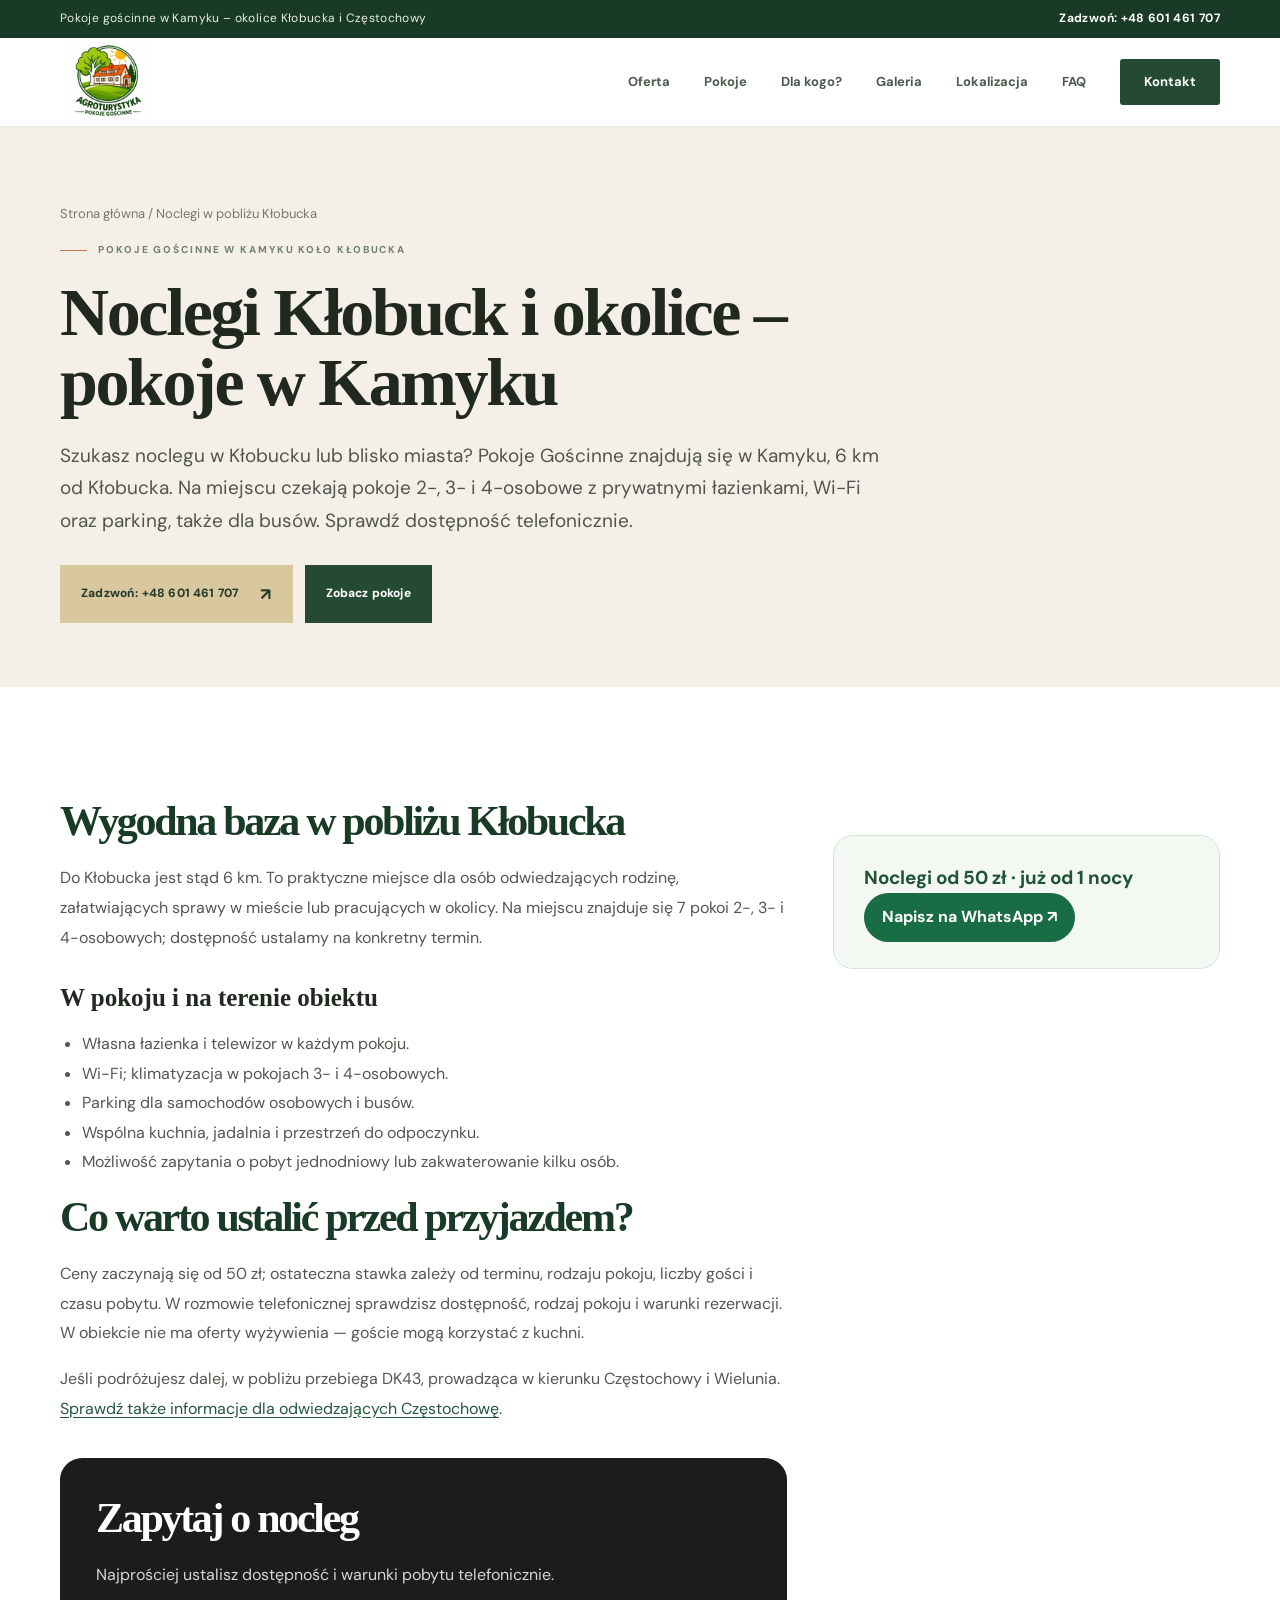
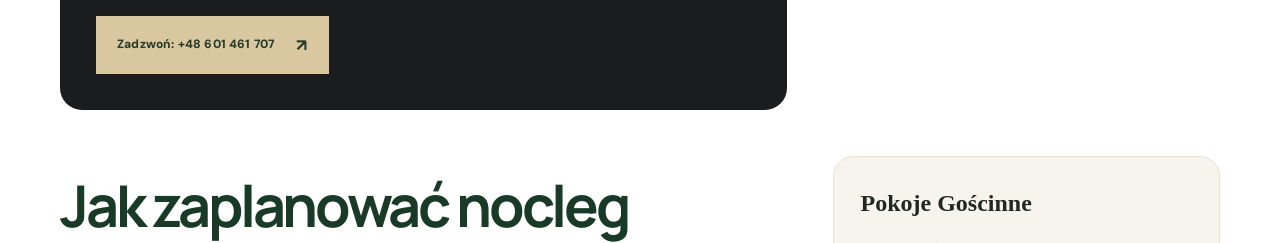
<file: noclegi-kobuck.html>
<!doctype html><html lang="pl"><head><meta charset="utf-8"><meta name="robots" content="noindex,follow"><meta http-equiv="refresh" content="0;url=noclegi-klobuck.html"><title>Przeniesiono stronę</title></head><body><p>Strona została przeniesiona: <a href="noclegi-klobuck.html">Noclegi Kłobuck</a>.</p></body></html>
</file>
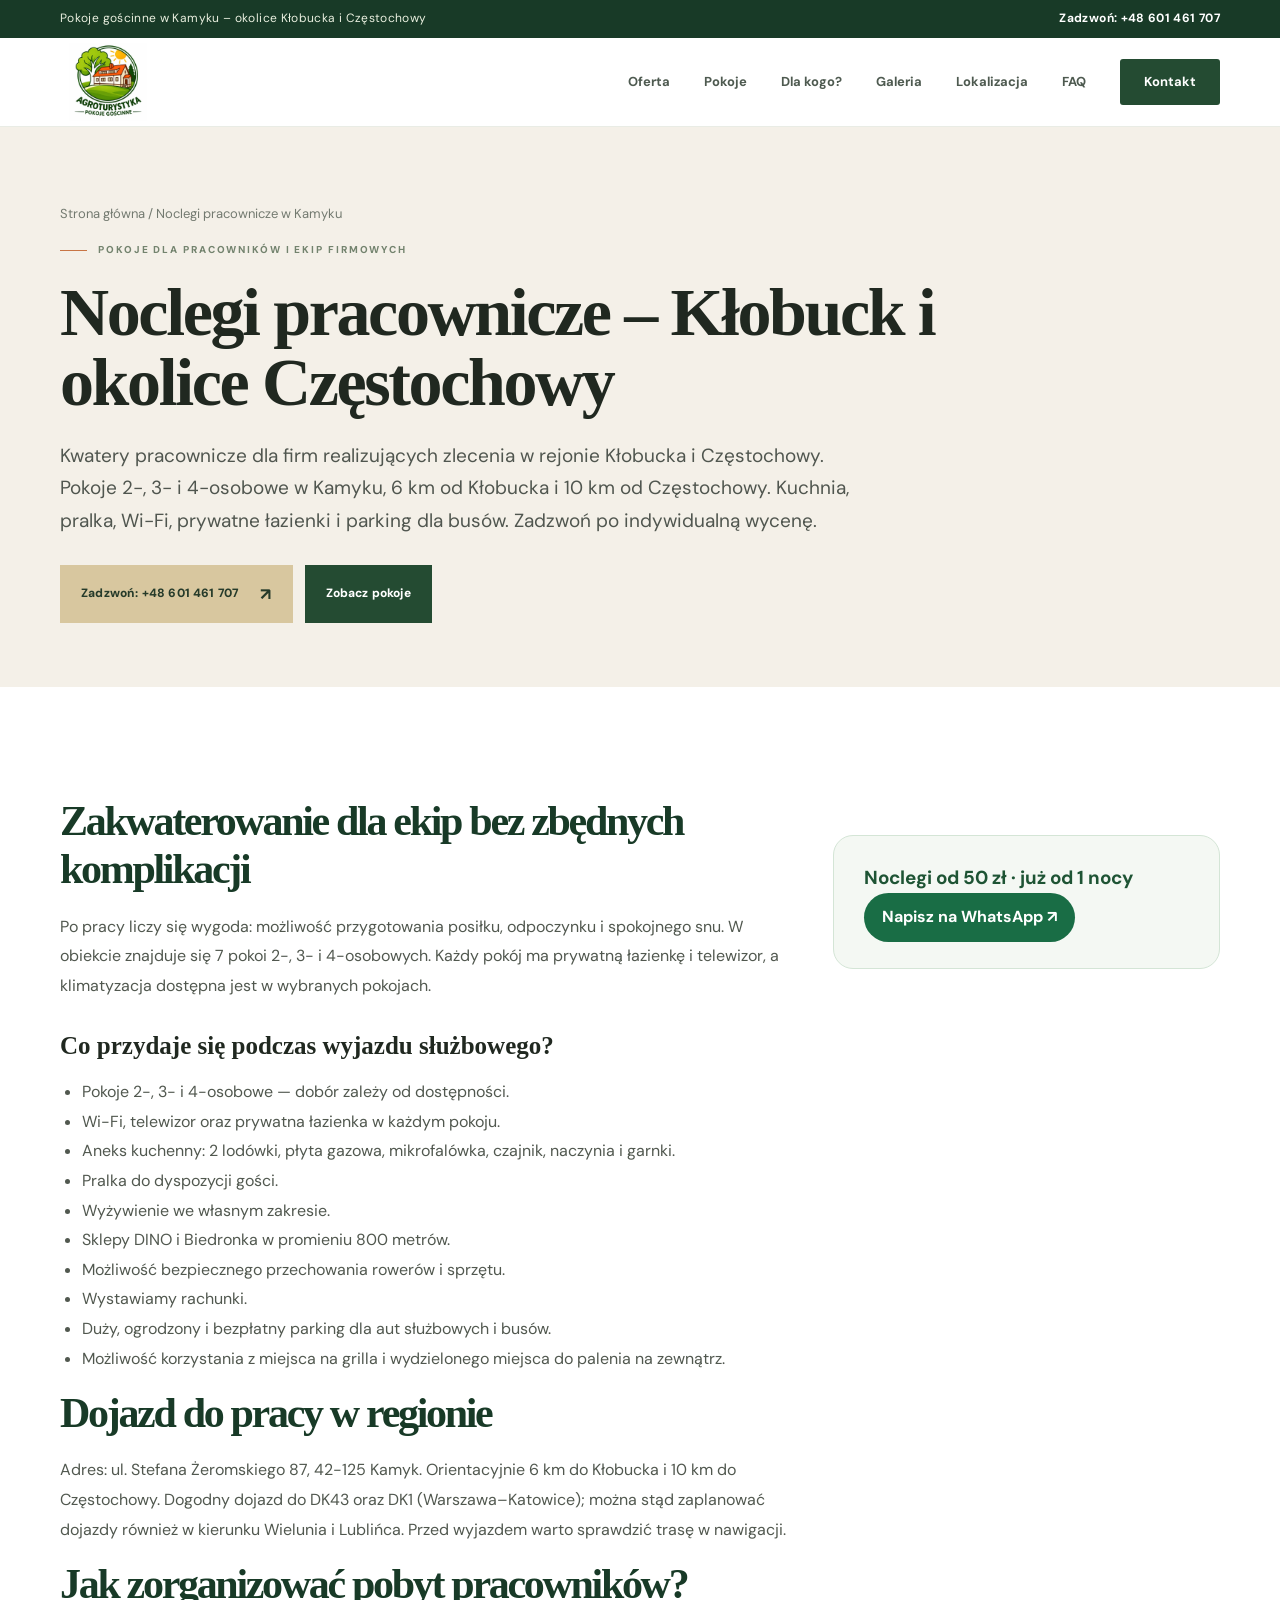
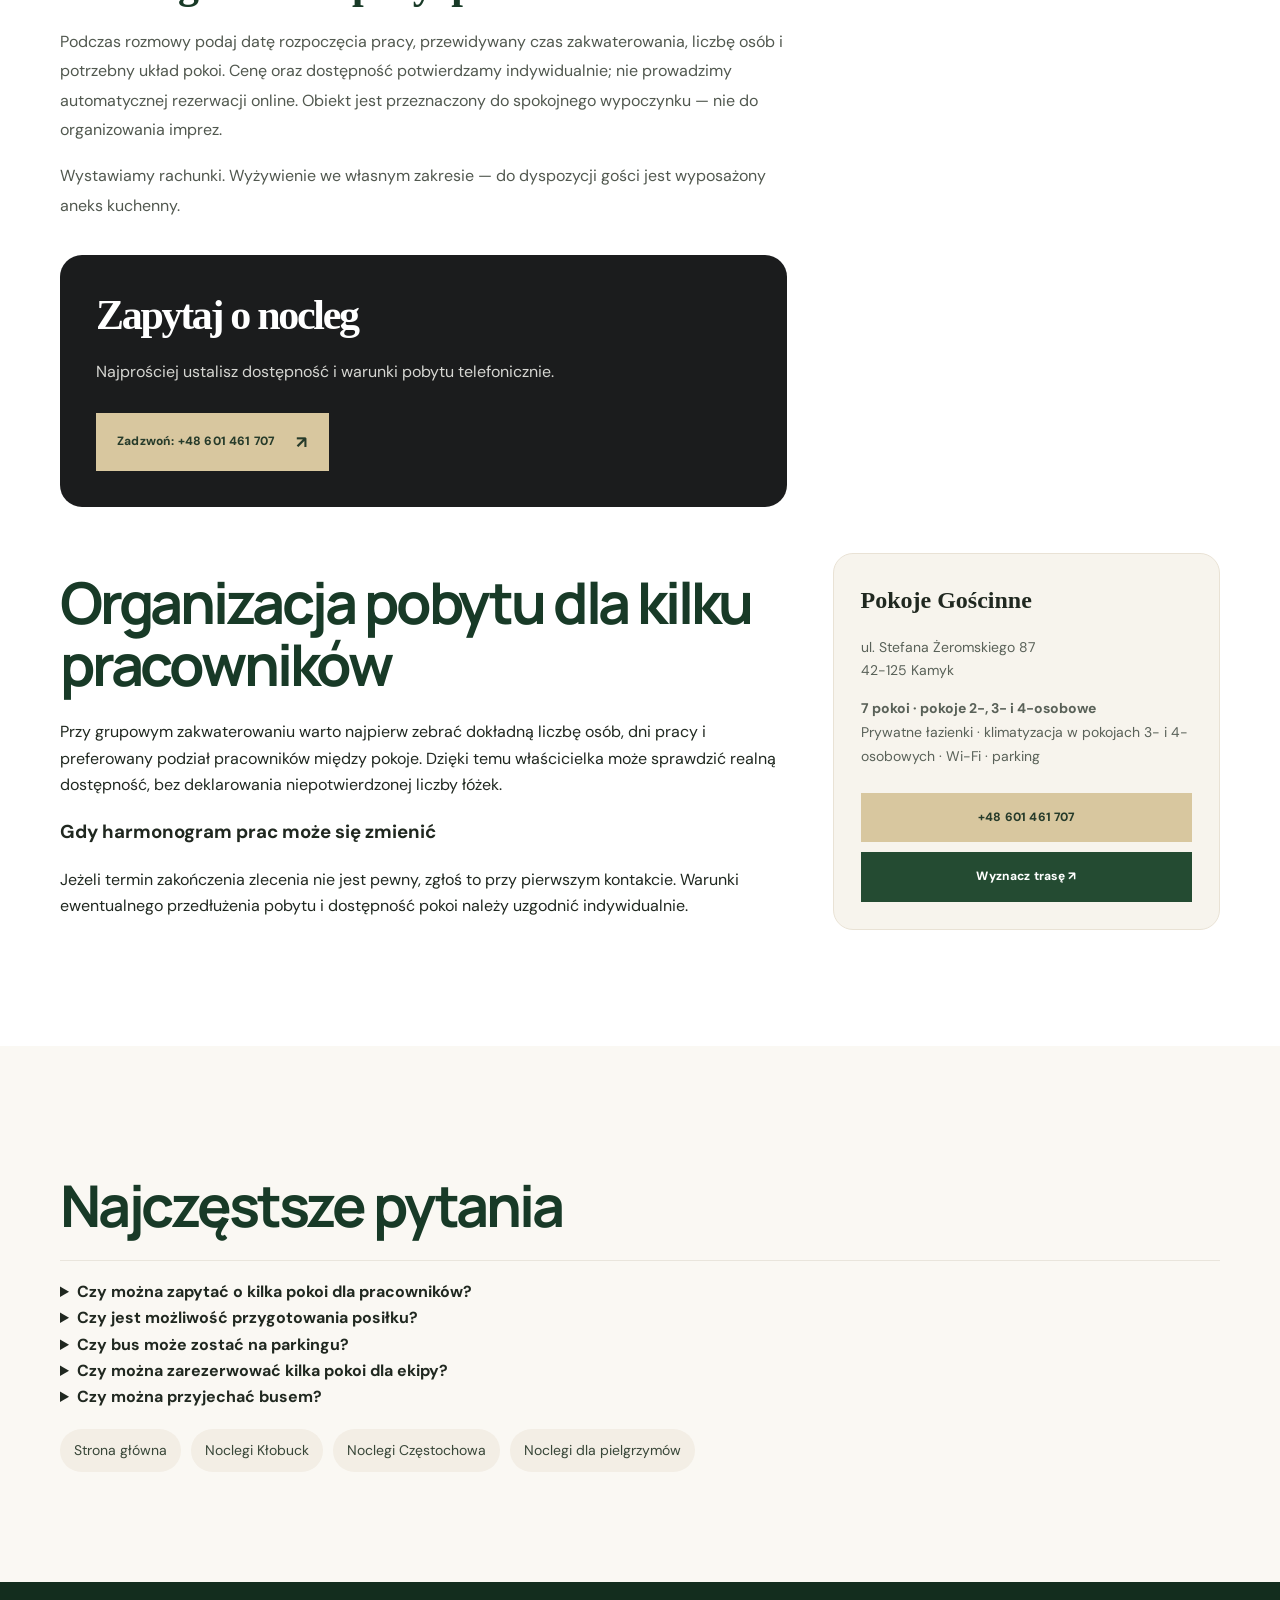
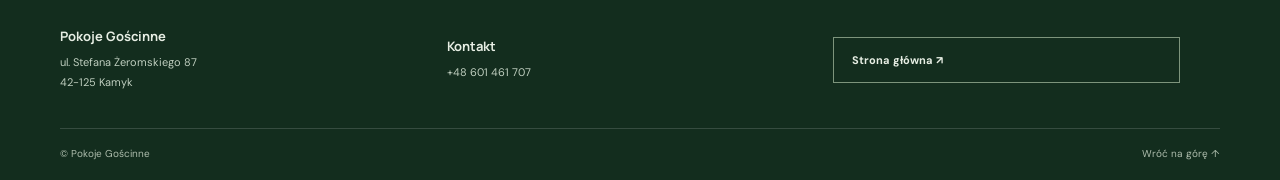
<file: noclegi-pracownicze-kamyk.html>
<!DOCTYPE html>

<html lang="pl"><head><meta charset="utf-8"/><meta content="width=device-width, initial-scale=1" name="viewport"/><meta content="Noclegi pracownicze w okolicach Kłobucka i Częstochowy. Pokoje dla ekip, wspólna kuchnia, pralka, Wi-Fi i parking dla busów. Zapytaj o dłuższy pobyt." name="description"/><meta content="index,follow,max-image-preview:large" name="robots"/><meta content="#244b32" name="theme-color"/><title>Noclegi pracownicze Kłobuck i Częstochowa | Pokoje dla ekip</title><meta content="website" property="og:type"/><meta content="Noclegi pracownicze Kłobuck i Częstochowa | Pokoje dla ekip" property="og:title"/><meta content="Noclegi pracownicze w okolicach Kłobucka i Częstochowy. Pokoje dla ekip, wspólna kuchnia, pralka, Wi-Fi i parking dla busów. Zapytaj o dłuższy pobyt." property="og:description"/><link href="https://fonts.googleapis.com" rel="preconnect"/><link crossorigin="" href="https://fonts.gstatic.com" rel="preconnect"/><link href="https://fonts.googleapis.com/css2?family=DM+Sans:wght@400;500;600;700&amp;family=Manrope:wght@400;500;600;700;800&amp;display=swap" rel="stylesheet"/><link href="style.css" rel="stylesheet"/><meta content="pl_PL" property="og:locale"/><meta content="summary_large_image" name="twitter:card"/><script type="application/ld+json">{"@context":"https://schema.org","@type":"LodgingBusiness","name":"Pokoje Gościnne Kamyk k. Kłobucka","telephone":"+48601461707","address":{"@type":"PostalAddress","streetAddress":"ul. Stefana Żeromskiego 87","addressLocality":"Kamyk","postalCode":"42-125","addressCountry":"PL"},"numberOfRooms":7,"description":"Pokoje gościnne w Kamyku na terenie gospodarstwa rolnego, 6 km od Kłobucka i 10 km od Częstochowy. Pokoje 2-, 3- i 4-osobowe; klimatyzacja w pokojach 3- i 4-osobowych, wspólna kuchnia, pobyty od jednej nocy, cena od 50 zł – szczegóły i dostępność do potwierdzenia.","amenityFeature":[{"@type":"LocationFeatureSpecification","name":"Prywatna łazienka w każdym pokoju","value":true},{"@type":"LocationFeatureSpecification","name":"Wi-Fi","value":true},{"@type":"LocationFeatureSpecification","name":"Klimatyzacja w pokojach 3- i 4-osobowych","value":true},{"@type":"LocationFeatureSpecification","name":"Wspólna kuchnia z 2 lodówkami, płytą gazową, mikrofalówką i czajnikiem","value":true},{"@type":"LocationFeatureSpecification","name":"Możliwość skorzystania z pralki","value":true},{"@type":"LocationFeatureSpecification","name":"Bezpłatny ogrodzony parking dla aut służbowych i busów","value":true},{"@type":"LocationFeatureSpecification","name":"Bezpieczne przechowanie rowerów i sprzętu","value":true}],"@id":"SITE_ORIGIN/#lodging","url":"SITE_ORIGIN/","image":"SITE_ORIGIN/assets/img/front-v58.webp","hasMap":"https://www.google.com/maps/search/?api=1&query=Stefana+Zeromskiego+87%2C+42-125+Kamyk","areaServed":[{"@type":"City","name":"Kłobuck"},{"@type":"City","name":"Częstochowa"}],"priceRange":"od 50 zł (stawka zależna od terminu i rodzaju pokoju)"}</script><link href="favicon.png" rel="icon" type="image/png"/><script type="application/ld+json">{"@context":"https://schema.org","@type":"BreadcrumbList","itemListElement":[{"@type":"ListItem","position":1,"name":"Strona główna","item":"SITE_ORIGIN/"},{"@type":"ListItem","position":2,"name":"Noclegi pracownicze – Kłobuck i okolice Częstochowy","item":"SITE_ORIGIN/noclegi-pracownicze-kamyk.html"}]}</script><meta content="Noclegi pracownicze Kłobuck i Częstochowa | Pokoje dla ekip" name="twitter:title"/><meta content="Noclegi pracownicze w okolicach Kłobucka i Częstochowy. Pokoje dla ekip, wspólna kuchnia, pralka, Wi-Fi i parking dla busów. Zapytaj o dłuższy pobyt." name="twitter:description"/></head><body><a class="skip-link" href="#main-content">Przejdź do treści</a><div class="topline"><div class="wrap topline-inner"><span>Pokoje gościnne w Kamyku – okolice Kłobucka i Częstochowy</span><a href="tel:+48601461707">Zadzwoń: +48 601 461 707</a></div></div><header class="header" id="top"><div class="wrap nav-wrap"><a class="brand" href="index.html"><img alt="Pokoje Gościnne w Kamyku – strona główna" decoding="async" fetchpriority="low" height="420" loading="eager" src="assets/img/logo-optimized.webp" width="420"/></a><button aria-controls="main-navigation" aria-expanded="false" aria-label="Otwórz menu" class="menu-toggle" type="button"><span></span><span></span><span></span></button><nav aria-label="Menu główne" class="nav" id="main-navigation"><a href="index.html#oferta">Oferta</a><a href="index.html#pokoje">Pokoje</a><a href="index.html#grupy">Dla kogo?</a><a href="index.html#galeria">Galeria</a><a href="index.html#okolica">Lokalizacja</a><a href="index.html#faq">FAQ</a><a class="nav-cta" href="index.html#kontakt">Kontakt</a></nav></div></header><main id="main-content"><section class="content-hero"><div class="wrap"><nav aria-label="Ścieżka nawigacji" class="breadcrumb"><a href="index.html">Strona główna</a> / Noclegi pracownicze w Kamyku</nav><div class="eyebrow"><span></span> POKOJE DLA PRACOWNIKÓW I EKIP FIRMOWYCH</div><h1>Noclegi pracownicze – Kłobuck i okolice Częstochowy</h1><p class="lead">Kwatery pracownicze dla firm realizujących zlecenia w rejonie Kłobucka i Częstochowy. Pokoje 2-, 3- i 4-osobowe w Kamyku, 6 km od Kłobucka i 10 km od Częstochowy. Kuchnia, pralka, Wi-Fi, prywatne łazienki i parking dla busów. Zadzwoń po indywidualną wycenę.</p><div class="content-hero-actions"><a class="btn btn-primary" href="tel:+48601461707">Zadzwoń: +48 601 461 707 <span>↗</span></a><a class="btn btn-dark" href="index.html#pokoje">Zobacz pokoje</a></div></div></section><section class="section"><div class="wrap content-layout"><article class="content-copy"><h2>Zakwaterowanie dla ekip bez zbędnych komplikacji</h2><p>Po pracy liczy się wygoda: możliwość przygotowania posiłku, odpoczynku i spokojnego snu. W obiekcie znajduje się 7 pokoi 2-, 3- i 4-osobowych. Każdy pokój ma prywatną łazienkę i telewizor, a klimatyzacja dostępna jest w wybranych pokojach.</p><h3>Co przydaje się podczas wyjazdu służbowego?</h3><ul><li>Pokoje 2-, 3- i 4-osobowe — dobór zależy od dostępności.</li><li>Wi-Fi, telewizor oraz prywatna łazienka w każdym pokoju.</li><li>Aneks kuchenny: 2 lodówki, płyta gazowa, mikrofalówka, czajnik, naczynia i garnki.</li><li>Pralka do dyspozycji gości.</li><li>Wyżywienie we własnym zakresie.</li><li>Sklepy DINO i Biedronka w promieniu 800 metrów.</li><li>Możliwość bezpiecznego przechowania rowerów i sprzętu.</li><li>Wystawiamy rachunki.</li><li>Duży, ogrodzony i bezpłatny parking dla aut służbowych i busów.</li><li>Możliwość korzystania z miejsca na grilla i wydzielonego miejsca do palenia na zewnątrz.</li></ul><h2>Dojazd do pracy w regionie</h2><p>Adres: ul. Stefana Żeromskiego 87, 42-125 Kamyk. Orientacyjnie 6 km do Kłobucka i 10 km do Częstochowy. Dogodny dojazd do DK43 oraz DK1 (Warszawa–Katowice); można stąd zaplanować dojazdy również w kierunku Wielunia i Lublińca. Przed wyjazdem warto sprawdzić trasę w nawigacji.</p><h2>Jak zorganizować pobyt pracowników?</h2><p>Podczas rozmowy podaj datę rozpoczęcia pracy, przewidywany czas zakwaterowania, liczbę osób i potrzebny układ pokoi. Cenę oraz dostępność potwierdzamy indywidualnie; nie prowadzimy automatycznej rezerwacji online. Obiekt jest przeznaczony do spokojnego wypoczynku — nie do organizowania imprez.</p><p>Wystawiamy rachunki. Wyżywienie we własnym zakresie — do dyspozycji gości jest wyposażony aneks kuchenny.</p><div class="page-cta"><h2>Zapytaj o nocleg</h2><p>Najprościej ustalisz dostępność i warunki pobytu telefonicznie.</p><a class="btn btn-primary" href="tel:+48601461707">Zadzwoń: +48 601 461 707 <span>↗</span></a></div></article><aside aria-label="Warunki pobytu" class="subpage-offer-summary"><strong>Noclegi od 50 zł · już od 1 nocy</strong><a href="https://wa.me/48601461707" rel="noopener noreferrer" target="_blank">Napisz na WhatsApp ↗</a></aside><section class="local-proof"><h2>Organizacja pobytu dla kilku pracowników</h2><p>Przy grupowym zakwaterowaniu warto najpierw zebrać dokładną liczbę osób, dni pracy i preferowany podział pracowników między pokoje. Dzięki temu właścicielka może sprawdzić realną dostępność, bez deklarowania niepotwierdzonej liczby łóżek.</p><h3>Gdy harmonogram prac może się zmienić</h3><p>Jeżeli termin zakończenia zlecenia nie jest pewny, zgłoś to przy pierwszym kontakcie. Warunki ewentualnego przedłużenia pobytu i dostępność pokoi należy uzgodnić indywidualnie.</p></section><aside class="content-aside"><h3>Pokoje Gościnne</h3><p>ul. Stefana Żeromskiego 87<br/>42-125 Kamyk</p><p><strong>7 pokoi · pokoje 2-, 3- i 4-osobowe</strong><br/>Prywatne łazienki · klimatyzacja w pokojach 3- i 4-osobowych · Wi-Fi · parking</p><a class="btn btn-primary" href="tel:+48601461707">+48 601 461 707</a><a class="btn btn-dark" href="https://www.google.com/maps/search/?api=1&amp;query=ul.+Stefana+Żeromskiego+87%2C+42-125+Kamyk" rel="noopener noreferrer" target="_blank">Wyznacz trasę ↗</a></aside></div></section><section class="section" style="background:#faf8f3"><div class="wrap"><h2>Najczęstsze pytania</h2><div class="content-faq faq-unique"><details><summary>Czy można zapytać o kilka pokoi dla pracowników?</summary><p>Tak. Podaj liczbę pracowników, termin i preferowany układ pokoi; dostępność potwierdzimy telefonicznie.</p></details><details><summary>Czy jest możliwość przygotowania posiłku?</summary><p>Tak, do dyspozycji gości jest aneks kuchenny: 2 lodówki, płyta gazowa, mikrofalówka, czajnik, naczynia i garnki. Wyżywienie we własnym zakresie.</p></details><details><summary>Czy bus może zostać na parkingu?</summary><p>Tak, dostępny jest duży, ogrodzony i bezpłatny parking dla samochodów służbowych i busów.</p></details><details><summary>Czy można zarezerwować kilka pokoi dla ekipy?</summary><p>Można zapytać o rezerwację wielu pokoi. Obiekt ma łącznie 7 pokoi 2-, 3- i 4-osobowych; dostępność zależy od terminu.</p></details><details><summary>Czy można przyjechać busem?</summary><p>Na terenie obiektu dostępny jest parking, również dla busów. Przy większej liczbie pojazdów warto potwierdzić miejsce przed przyjazdem.</p></details></div><div class="related-pages"><a href="index.html">Strona główna</a><a href="noclegi-klobuck.html">Noclegi Kłobuck</a><a href="noclegi-czestochowa.html">Noclegi Częstochowa</a><a href="noclegi-dla-pielgrzymow.html">Noclegi dla pielgrzymów</a></div></div></section></main><footer class="footer"><div class="wrap footer-main"><div><strong>Pokoje Gościnne</strong><span>ul. Stefana Żeromskiego 87<br/>42-125 Kamyk</span></div><div><strong>Kontakt</strong><a href="tel:+48601461707">+48 601 461 707</a></div><a class="footer-call" href="index.html">Strona główna ↗</a></div><div class="wrap footer-bottom"><span>© Pokoje Gościnne</span><a href="#top">Wróć na górę ↑</a></div></footer><a class="mobile-call" href="tel:+48601461707"><span>☎</span> Zadzwoń: +48 601 461 707</a><script defer="" src="script.js"></script></body></html>
</file>
<file: style.css>
:root{--green:#244b32;--green-dark:#183a27;--green-soft:#eaf0e7;--cream:#f7f5ed;--sand:#e9dfca;--orange:#c87545;--ink:#202820;--muted:#69736a;--white:#fff;--font:'DM Sans',sans-serif;--display:'Manrope',sans-serif;--shadow:0 18px 50px rgba(26,48,32,.12)}*{box-sizing:border-box}html{scroll-behavior:smooth;scroll-padding-top:100px}body{margin:0;color:var(--ink);font-family:var(--font);background:#fff;line-height:1.65}a{color:inherit;text-decoration:none}img{display:block;max-width:100%}.wrap{width:min(1160px,calc(100% - 48px));margin-inline:auto}.topline{background:var(--green-dark);color:#e9efdf;font-size:12px;letter-spacing:.03em}.topline-inner{display:flex;justify-content:space-between;padding:9px 0}.topline a{font-weight:700;color:#fff}.header{position:sticky;top:0;z-index:20;background:rgba(255,255,255,.96);backdrop-filter:blur(14px);border-bottom:1px solid #e9ece5}.nav-wrap{height:88px;display:flex;align-items:center;justify-content:space-between}.brand img{width:96px;height:78px;object-fit:contain}.nav{display:flex;align-items:center;gap:34px;font-size:13px;font-weight:700}.nav>a:not(.nav-cta){color:#4e5a50;transition:.2s}.nav>a:hover{color:var(--orange)}.nav-cta{background:var(--green);color:#fff;padding:12px 24px;border-radius:3px}.menu-toggle{display:none;background:none;border:0}.hero{position:relative;min-height:690px;height:min(760px,78vw);display:flex;align-items:center;color:#fff;overflow:hidden;background:#243c2b}.hero-photo,.hero-shade{position:absolute;inset:0}.hero-photo{background:url('assets/img/front-v58.webp') center 48%/cover no-repeat;transform:scale(1.015)}.hero-shade{background:linear-gradient(90deg,rgba(15,35,23,.86) 0%,rgba(20,43,29,.72) 42%,rgba(20,43,29,.16) 100%),linear-gradient(0deg,rgba(12,27,18,.38),transparent 35%)}.hero-content{position:relative;z-index:1;padding-top:35px}.eyebrow{display:flex;align-items:center;gap:11px;font-size:10px;letter-spacing:.19em;font-weight:800;color:#73836e}.eyebrow span{display:inline-block;width:27px;height:1px;background:var(--orange)}.eyebrow.light{color:#dce5d8}.hero h1,.section h2,.amenities h2,.contact h2{font:700 clamp(42px,6vw,76px)/1.08 var(--display);letter-spacing:-.055em;margin:22px 0}.hero h1 em,.section h2 em,.amenities h2 em,.contact h2 em{font-style:normal;color:#d8c79f}.hero-content>p{max-width:540px;color:#e2e8df;font-size:17px;line-height:1.8}.hero-actions{display:flex;gap:13px;flex-wrap:wrap;margin-top:30px}.btn{display:inline-flex;align-items:center;justify-content:center;gap:22px;padding:15px 21px;font-size:12px;font-weight:800;letter-spacing:.015em;border:0;cursor:pointer;transition:transform .2s,background .2s}.btn:hover{transform:translateY(-2px)}.btn span{font-size:17px}.btn-primary{background:#d8c79f;color:#263b2a}.btn-primary:hover{background:#ead9b4}.btn-glass{border:1px solid rgba(255,255,255,.55);color:#fff;background:rgba(255,255,255,.08)}.hero-note{display:flex;align-items:center;gap:13px;margin-top:55px}.note-icon{width:42px;height:42px;border:1px solid rgba(255,255,255,.4);border-radius:50%;display:grid;place-items:center;color:#e3d1a6;font-size:19px}.hero-note strong,.hero-note small{display:block}.hero-note strong{font-size:13px}.hero-note small{font-size:11px;color:#d4ddd2}.hero-bottom{position:absolute;bottom:22px;left:50%;transform:translateX(-50%);display:flex;justify-content:space-between;color:#d6dfd5;font-size:10px;letter-spacing:.13em}.quickfacts{position:relative;z-index:2;margin-top:-1px;display:grid;grid-template-columns:repeat(5,minmax(0,1fr));background:#fff;box-shadow:var(--shadow);padding:25px 30px}.fact{display:flex;align-items:center;gap:12px;padding:4px 14px;border-right:1px solid #e7e9e2;min-width:0}.fact:first-child{padding-left:0}.fact:last-child{border:0}.fact-icon{width:42px;height:42px;border-radius:50%;display:grid;place-items:center;background:var(--green-soft);color:var(--green);font-size:22px}.fact strong,.fact small{display:block}.fact strong{font:700 14px var(--display)}.fact small{font-size:11px;color:var(--muted)}.section{padding:110px 0}.intro{background:var(--cream)}.intro-grid{display:grid;grid-template-columns:.9fr 1.1fr;gap:90px;align-items:center}.section h2,.amenities h2,.contact h2{font-size:clamp(38px,4.5vw,58px);color:var(--green-dark);margin:18px 0 24px}.section h2 em{color:#9b794f}.intro-copy p{font-size:14px;color:#677168;line-height:1.9}.intro-copy .lead{font-size:17px;color:#38463b}.text-link{display:inline-flex;gap:18px;align-items:center;margin-top:19px;color:var(--green);font-weight:800;font-size:12px;border-bottom:1px solid #a6b29f;padding-bottom:8px}.text-link span{font-size:19px}.intro-photos{position:relative;padding:0 35px 45px 0}.intro-main{width:100%;height:440px;object-fit:cover}.intro-small{position:absolute;width:42%;height:190px;object-fit:cover;right:0;bottom:0;border:9px solid var(--cream)}.photo-tag{position:absolute;top:24px;left:-25px;background:#fff;padding:15px 20px;display:flex;align-items:center;gap:10px;box-shadow:var(--shadow)}.photo-tag strong{font:800 34px var(--display);color:var(--green)}.photo-tag span{font-size:10px;line-height:1.3;color:#657064}.audience{background:#fff}.section-heading{display:flex;justify-content:space-between;align-items:end;gap:50px;margin-bottom:43px}.section-heading h2{margin-bottom:0}.section-heading>p{max-width:360px;font-size:13px;color:var(--muted);margin-bottom:8px}.audience-grid{display:grid;grid-template-columns:repeat(3,1fr);gap:16px}.audience-card{min-height:410px;position:relative;overflow:hidden;color:#fff;background-size:cover;background-position:center}.audience-card:before{content:"";position:absolute;inset:0;background:linear-gradient(0deg,rgba(16,36,24,.94),rgba(18,40,27,.15) 100%)}.workers{background-image:url('assets/img/parking-v58.webp')}.pilgrims{background-image:url('assets/img/front-v58.webp')}.tourists{background-image:url('assets/img/pokoj-6-v58.webp')}.card-number{position:absolute;top:22px;left:23px;font-size:10px;letter-spacing:.16em;color:#f0e5c8}.card-content{position:absolute;bottom:0;padding:27px}.card-symbol{font-size:25px;color:#dfcda7}.card-content h3{font:700 24px var(--display);margin:8px 0}.card-content p{font-size:12px;line-height:1.75;color:#e0e7df;margin:0 0 17px}.card-content a{font-size:11px;font-weight:800;color:#e9d8b1;border-bottom:1px solid rgba(233,216,177,.5);padding-bottom:7px}.card-content a b{margin-left:12px}.rooms{background:var(--cream)}.gallery-grid{display:grid;grid-template-columns:1.35fr 1fr 1fr;grid-template-rows:220px 220px;gap:13px}.gallery-item{position:relative;overflow:hidden;background:#d9dfd3}.gallery-item img{width:100%;height:100%;object-fit:cover;transition:transform .5s}.gallery-item:hover img{transform:scale(1.045)}.gallery-item:after{content:"";position:absolute;inset:45% 0 0;background:linear-gradient(transparent,rgba(14,29,18,.65))}.gallery-item span{position:absolute;z-index:1;bottom:17px;left:18px;color:#fff;font-size:12px;font-weight:700}.gallery-large{grid-row:span 2}.rooms-bottom{display:flex;justify-content:space-between;align-items:center;margin-top:23px;font-size:12px;color:var(--muted)}.rooms-bottom .text-link{margin:0}.amenities{background:var(--green-dark);color:#fff;padding:95px 0}.amenities-grid{display:grid;grid-template-columns:.8fr 1.2fr;gap:100px;align-items:center}.amenities h2,.contact h2{color:#fff}.amenities h2 em,.contact h2 em{color:#d9c69a}.amenities p,.contact p{font-size:14px;color:#d3ddd2;max-width:350px;line-height:1.8}.amenity-list>div{display:flex;align-items:center;gap:24px;border-bottom:1px solid rgba(255,255,255,.18);padding:19px 0}.amenity-list>div:first-child{border-top:1px solid rgba(255,255,255,.18)}.amenity-list b{font-size:10px;color:#d5c39b}.amenity-list span{flex:1}.amenity-list strong,.amenity-list small{display:block}.amenity-list strong{font:700 15px var(--display)}.amenity-list small{font-size:11px;color:#c3d0c2}.amenity-list i{font-style:normal;color:#d5c39b}.location{background:#fff}.location-grid{display:grid;grid-template-columns:.85fr 1.15fr;gap:85px;align-items:center}.location-copy p{font-size:14px;color:var(--muted);line-height:1.9}.address{display:flex;align-items:center;gap:14px;margin:27px 0}.address>span{width:42px;height:42px;border-radius:50%;display:grid;place-items:center;background:var(--green-soft);color:var(--green);font-size:23px}.address strong,.address small{display:block}.address strong{font-size:13px}.address small{font-size:11px;color:var(--muted)}.btn-dark{background:var(--green);color:#fff}.location-image{position:relative}.location-image>img{width:100%;height:430px;object-fit:cover}.location-label{position:absolute;bottom:20px;left:20px;background:#fff;padding:14px 19px;display:flex;align-items:center;gap:12px;box-shadow:var(--shadow)}.location-label>span{font-size:22px;color:var(--orange)}.location-label strong,.location-label small{display:block}.location-label strong{font:700 16px var(--display)}.location-label small{font-size:10px;color:var(--muted)}.contact{background:linear-gradient(120deg,rgba(21,48,31,.96),rgba(31,71,46,.94)),url('assets/img/IMG_3129.webp') center/cover;color:#fff;padding:100px 0}.contact-grid{display:grid;grid-template-columns:1fr .85fr;gap:100px;align-items:center}.contact h2{font-size:clamp(42px,5vw,64px)}.phone{display:inline-flex;align-items:center;gap:18px;font:800 clamp(30px,4vw,45px) var(--display);color:#e8d8b4;margin-top:15px}.phone span{font-size:24px}.contact-note{display:block;color:#b9c8b9;font-size:11px;margin-top:8px}.contact-panel{background:#fff;color:var(--ink);padding:34px 36px;box-shadow:0 25px 70px rgba(0,0,0,.2)}.contact-panel h3{font:800 24px var(--display);margin:0 0 6px;color:var(--green-dark)}.contact-panel>p{font-size:12px;color:var(--muted);margin:0 0 22px}.contact-panel label{display:block;font-size:10px;font-weight:800;color:#455448;margin:12px 0 5px}.contact-panel input,.contact-panel select,.contact-panel textarea{width:100%;padding:11px 12px;border:1px solid #dfe5dc;background:#fbfcf9;color:var(--ink);font:12px var(--font);border-radius:0;outline:none}.contact-panel input:focus,.contact-panel select:focus,.contact-panel textarea:focus{border-color:#78916f}.contact-panel textarea{resize:vertical}.form-row{display:grid;grid-template-columns:1fr 1fr;gap:12px}.form-submit{width:100%;margin-top:18px}.contact-panel form>small{display:block;font-size:9px;color:#879187;line-height:1.5;margin-top:10px}.footer{background:#132d1e;color:#e7eee4;padding:45px 0 18px}.footer-main{display:grid;grid-template-columns:1fr 1fr 1fr auto;gap:40px;align-items:center;padding-bottom:35px}.footer-brand img{width:110px;height:100px;object-fit:contain;background:#fff;padding:5px}.footer-main>div strong,.footer-main>div span,.footer-main>div a{display:block}.footer-main>div strong{font:700 13px var(--display);margin-bottom:8px}.footer-main>div span,.footer-main>div a{font-size:11px;color:#bfcebf;line-height:1.8}.footer-call{border:1px solid #7d947c;padding:13px 18px;font-size:11px;font-weight:700}.footer-call span{margin-left:13px}.footer-bottom{border-top:1px solid rgba(255,255,255,.15);padding-top:17px;display:flex;justify-content:space-between;font-size:10px;color:#aebdad}.mobile-call{display:none}
@media(max-width:1050px){.quickfacts{grid-template-columns:repeat(3,minmax(0,1fr));row-gap:12px}.fact:nth-child(3){border-right:0}.tile-grid{grid-template-columns:repeat(2,minmax(0,1fr))}}
@media(max-width:850px){.wrap{width:min(100% - 36px,650px)}.nav-wrap{height:74px}.brand img{width:78px;height:66px}.menu-toggle{display:flex;flex-direction:column;gap:5px;padding:10px}.menu-toggle span{width:24px;height:2px;background:var(--green)}.nav{display:none;position:absolute;top:74px;left:0;right:0;background:#fff;padding:18px 24px 24px;box-shadow:0 15px 20px #152e1d18;flex-direction:column;align-items:stretch;gap:0}.nav.open{display:flex}.nav a{padding:13px 0;border-bottom:1px solid #edf0e9}.nav .nav-cta{text-align:center;margin-top:12px;padding:13px}.hero{height:auto;min-height:670px}.hero-photo{background-position:58% center}.hero-shade{background:linear-gradient(90deg,rgba(15,35,23,.84),rgba(20,43,29,.43)),linear-gradient(0deg,rgba(12,27,18,.4),transparent)}.hero-content{padding-top:90px;padding-bottom:130px}.hero h1{font-size:clamp(43px,10vw,65px)}.hero-content>p{font-size:15px;max-width:480px}.hero-note{margin-top:38px}.hero-bottom{font-size:8px}.quickfacts{grid-template-columns:1fr 1fr;padding:16px 13px;margin-top:0}.fact{padding:12px 8px;border-right:0;border-bottom:1px solid #e7e9e2}.fact:nth-child(odd){border-right:1px solid #e7e9e2}.fact:nth-child(n+3){border-bottom:0}.fact:first-child{padding-left:8px}.fact-icon{width:36px;height:36px;flex-shrink:0}.fact strong{font-size:12px}.fact small{font-size:10px}.section{padding:75px 0}.intro-grid,.location-grid,.amenities-grid,.contact-grid{grid-template-columns:1fr;gap:40px}.intro-photos{margin:0 10px 0 20px}.intro-main{height:360px}.intro-small{height:145px}.photo-tag{left:-20px}.section-heading{display:block}.section-heading>p{margin-top:18px}.audience-grid{grid-template-columns:1fr}.audience-card{min-height:360px}.gallery-grid{grid-template-columns:1fr 1fr;grid-template-rows:220px 180px 180px}.gallery-large{grid-row:span 2}.rooms-bottom{align-items:flex-start;gap:15px;flex-direction:column}.amenities{padding:75px 0}.amenities-grid{gap:25px}.location-image>img{height:330px}.contact{padding:75px 0}.contact-grid{gap:40px}.contact-panel{padding:27px 22px}.footer-main{grid-template-columns:1fr 1fr;gap:25px}.footer-brand{grid-row:span 2}.footer-call{justify-self:start}.topline-inner{font-size:10px}.topline-inner span{max-width:60%}}
@media(max-width:480px){.wrap{width:calc(100% - 30px)}.topline-inner{padding:8px 0}.topline-inner span{max-width:58%;line-height:1.35}.topline a{white-space:nowrap}.hero{min-height:650px}.hero-content{padding-top:80px}.hero h1{font-size:43px}.hero-content>p{font-size:14px}.hero-actions{flex-direction:column;align-items:stretch;max-width:330px}.btn{padding:15px 16px}.hero-bottom .scroll-cue{display:none}.section h2,.amenities h2,.contact h2{font-size:39px}.intro-main{height:290px}.intro-small{height:120px;width:46%;border-width:6px}.audience-card{min-height:380px}.gallery-grid{grid-template-rows:175px 155px 155px;gap:8px}.gallery-item span{font-size:10px;left:10px;bottom:10px}.form-row{grid-template-columns:1fr}.contact-panel{padding:24px 17px}.footer-main{grid-template-columns:1fr 1fr;gap:20px}.footer-brand img{width:88px;height:88px}.footer-bottom{font-size:9px}.mobile-call{display:flex;position:fixed;z-index:30;bottom:12px;left:12px;right:12px;background:#d9c79e;color:#203b29;justify-content:center;align-items:center;gap:10px;padding:14px 12px;font-size:13px;font-weight:800;box-shadow:0 8px 25px #122d1d35}.footer{padding-bottom:85px}}

/* Additional SEO content sections */
.stay-details{background:#f5f4ec}.details-grid{display:grid;grid-template-columns:repeat(3,1fr);gap:18px;margin-top:42px}.details-grid article{background:#fff;padding:30px 27px;border:1px solid #e7e8df;min-height:300px}.details-grid article>span{font:800 11px var(--display);color:#9b875b;letter-spacing:.12em}.details-grid h3{font:800 20px var(--display);color:var(--green-dark);line-height:1.3;margin:18px 0 12px}.details-grid p,.practical-grid>div>p{font-size:13px;line-height:1.85;color:var(--muted)}.details-grid a{display:inline-block;margin-top:12px;color:var(--green);font-size:11px;font-weight:800}.practical-info{background:#fff}.practical-grid{display:grid;grid-template-columns:.8fr 1.2fr;gap:90px}.practical-grid h2,.faq h2{font:800 clamp(38px,4.5vw,56px) var(--display);line-height:1.08;color:var(--green-dark);margin:18px 0}.practical-grid h2 em,.faq h2 em{font-style:normal;color:#a48e60}.practical-list>div{padding:17px 0;border-bottom:1px solid #e8e9e1}.practical-list>div:first-child{border-top:1px solid #e8e9e1}.practical-list strong{font:700 15px var(--display);color:var(--green-dark)}.practical-list p,.faq-list p{font-size:12px;line-height:1.8;color:var(--muted);margin:7px 0 0}.faq{background:#f5f4ec}.faq-wrap{max-width:900px}.faq-list{margin-top:30px;border-top:1px solid #dfe3d9}.faq-list details{border-bottom:1px solid #dfe3d9;padding:19px 3px}.faq-list summary{cursor:pointer;list-style:none;font:700 15px var(--display);color:var(--green-dark);position:relative;padding-right:35px}.faq-list summary::-webkit-details-marker{display:none}.faq-list summary:after{content:'+';position:absolute;right:4px;top:-4px;color:#9b875b;font-size:23px;font-weight:400}.faq-list details[open] summary:after{content:'−'}.faq-list p{max-width:760px;padding:4px 30px 0 0}
@media(max-width:1050px){.quickfacts{grid-template-columns:repeat(3,minmax(0,1fr));row-gap:12px}.fact:nth-child(3){border-right:0}.tile-grid{grid-template-columns:repeat(2,minmax(0,1fr))}}
@media(max-width:850px){.details-grid{grid-template-columns:1fr}.details-grid article{min-height:0;padding:25px}.practical-grid{grid-template-columns:1fr;gap:30px}}

/* V3: rozbudowane grupy, przestrzenie wspólne, kafelki i pełna galeria */
.group-section{background:#fff}.group-cards{display:grid;grid-template-columns:repeat(2,minmax(0,1fr));gap:18px}.group-card{position:relative;min-height:350px;overflow:hidden;background:#243c2b;color:white;border-radius:22px}.group-card>img{position:absolute;inset:0;width:100%;height:100%;object-fit:cover;transition:transform .6s}.group-card:hover>img{transform:scale(1.04)}.group-overlay{position:absolute;inset:0;background:linear-gradient(0deg,rgba(14,31,21,.96),rgba(15,35,24,.30))}.group-card-content{position:absolute;inset:auto 0 0;padding:30px}.group-card-content>span{font-size:10px;letter-spacing:.16em;color:#e3d1a6}.group-card h3{font:700 24px var(--display);margin:10px 0}.group-card p{font-size:13px;line-height:1.75;color:#edf1e9;margin:0 0 18px;max-width:650px}.group-card a{font-size:11px;font-weight:800;color:#e8d8b4;border-bottom:1px solid #e8d8b477;padding-bottom:7px}.group-note{margin:20px 0 0;padding:14px 18px;background:#f7f5ed;border:1px solid #e8e1cf;border-radius:12px;font-size:12px;color:#626d61}.common-spaces{background:#fbfaf6}.common-intro{max-width:700px;color:var(--muted);font-size:14px;line-height:1.85;margin:-8px 0 30px}.common-grid{display:grid;grid-template-columns:repeat(6,1fr);gap:14px}.common-grid figure{grid-column:span 2;margin:0;background:white;border:1px solid #e9e8df;border-radius:16px;overflow:hidden}.common-grid .common-feature{grid-column:span 3}.common-grid img{width:100%;height:230px;object-fit:cover}.common-grid .common-feature img{height:300px}.common-grid figcaption{padding:15px 17px}.common-grid figcaption strong,.common-grid figcaption span{display:block}.common-grid figcaption strong{font:700 16px var(--display);color:var(--green-dark)}.common-grid figcaption span{font-size:11px;color:var(--muted);margin-top:3px}.amenity-tiles{padding:85px 0;background:#f4f2e9}.amenity-tiles h2{font:700 clamp(36px,4vw,52px)/1.1 var(--display);letter-spacing:-.04em;color:var(--green-dark);margin:16px 0 32px}.amenity-tiles h2 em{font-style:normal;color:#9b794f}.tile-grid{display:grid;grid-template-columns:repeat(4,minmax(0,1fr));gap:12px}.tile-grid>div{min-width:0;grid-template-columns:38px minmax(0,1fr);grid-template-rows:auto auto;column-gap:12px;align-items:center}.tile-grid strong,.tile-grid span{min-width:0;overflow-wrap:anywhere}.tile-grid>div{background:#fff;border:1px solid #e9e8df;border-radius:13px;padding:19px;min-height:116px;display:grid;grid-template-columns:38px 1fr;grid-template-rows:auto auto;column-gap:12px;align-content:center}.tile-grid b{grid-row:span 2;width:36px;height:36px;border-radius:50%;display:grid;place-items:center;background:#1d3d2a;color:#fff;font-size:17px}.tile-grid strong{font:700 13px var(--display);color:var(--green-dark)}.tile-grid span{font-size:10px;color:var(--muted);line-height:1.45;margin-top:3px}.all-gallery{background:#171819;color:#fff;padding:85px 0}.all-gallery .eyebrow{color:#d7dfd3}.gallery-heading{display:flex;justify-content:space-between;align-items:end;gap:30px;margin:12px 0 28px}.gallery-heading h2{font:700 clamp(32px,4vw,46px)/1.1 var(--display);margin:0;color:#fff;letter-spacing:-.035em}.gallery-heading p{font-size:11px;color:#c2c7c2;margin:0}.all-gallery-grid{display:grid;grid-template-columns:repeat(5,minmax(0,1fr));gap:10px}.all-gallery-item{position:relative;border:0;padding:0;cursor:zoom-in;overflow:hidden;aspect-ratio:1.28;background:#303431;border-radius:12px;text-align:left}.all-gallery-item img{width:100%;height:100%;object-fit:cover;transition:transform .4s}.all-gallery-item:hover img{transform:scale(1.06)}.all-gallery-item:after{content:"";position:absolute;inset:50% 0 0;background:linear-gradient(transparent,rgba(0,0,0,.68))}.all-gallery-item span{position:absolute;z-index:1;left:12px;right:8px;bottom:10px;color:#fff;font-size:10px;font-weight:600;text-shadow:0 1px 4px #000}.lightbox{display:none;position:fixed;inset:0;z-index:100;background:rgba(8,10,9,.96);align-items:center;justify-content:center;padding:60px 75px}.lightbox.open{display:flex}.lightbox figure{margin:0;max-width:min(1100px,85vw);max-height:80vh;text-align:center}.lightbox figure img{max-width:100%;max-height:72vh;width:auto;height:auto;object-fit:contain;margin:auto;box-shadow:0 15px 60px #0008}.lightbox figcaption{color:#fff;font-size:13px;margin-top:12px}.lightbox button{position:absolute;border:1px solid #ffffff55;background:#ffffff15;color:#fff;cursor:pointer;border-radius:50%;display:grid;place-items:center}.lightbox-close{top:20px;right:25px;width:44px;height:44px;font-size:30px}.lightbox-prev,.lightbox-next{top:50%;transform:translateY(-50%);width:48px;height:48px;font-size:34px}.lightbox-prev{left:20px}.lightbox-next{right:20px}.lightbox-count{position:absolute;bottom:18px;color:#d4d8d3;font-size:12px}
@media(max-width:900px){.all-gallery-grid{grid-template-columns:repeat(3,minmax(0,1fr))}.tile-grid{grid-template-columns:repeat(2,1fr)}}
@media(max-width:600px){.group-cards{grid-template-columns:1fr}.group-card{min-height:390px}.group-card-content{padding:22px}.group-card h3{font-size:21px}.common-grid{grid-template-columns:1fr 1fr}.common-grid figure,.common-grid .common-feature{grid-column:span 1}.common-grid img,.common-grid .common-feature img{height:180px}.common-grid figure:first-child{grid-column:span 2}.common-grid figure:first-child img{height:230px}.tile-grid{grid-template-columns:repeat(2,minmax(0,1fr));gap:8px}.tile-grid>div{padding:13px 10px;grid-template-columns:31px 1fr;column-gap:8px;min-height:104px}.tile-grid b{width:30px;height:30px;font-size:14px}.tile-grid strong{font-size:11px}.tile-grid span{font-size:9px}.all-gallery{padding:65px 0}.gallery-heading{display:block}.gallery-heading p{margin-top:10px}.all-gallery-grid{grid-template-columns:repeat(2,minmax(0,1fr));gap:7px}.all-gallery-item{border-radius:8px}.all-gallery-item span{font-size:9px;left:8px;bottom:7px}.lightbox{padding:55px 12px}.lightbox figure{max-width:100%;max-height:75vh}.lightbox-prev{left:7px}.lightbox-next{right:7px}.lightbox-prev,.lightbox-next{width:38px;height:38px;font-size:27px}}

/* SEO landing pages and internal links */
.seo-links{background:#f8f6f1}.seo-link-grid{display:grid;grid-template-columns:repeat(2,minmax(0,1fr));gap:14px;margin-top:28px}.seo-link-grid a{position:relative;display:flex;flex-direction:column;gap:7px;padding:23px 56px 23px 24px;background:#fff;border:1px solid rgba(30,40,30,.1);border-radius:18px;text-decoration:none;color:inherit;transition:transform .2s,box-shadow .2s}.seo-link-grid a:hover{transform:translateY(-3px);box-shadow:0 12px 28px #18251b12}.seo-link-grid strong{font-family:Georgia,serif;font-size:21px}.seo-link-grid span{color:#687168;font-size:14px}.seo-link-grid b{position:absolute;right:23px;top:50%;transform:translateY(-50%);font-size:24px;color:#b66a35}.content-hero{padding:76px 0 64px;background:#f4f0e8}.content-hero .eyebrow{margin-bottom:18px}.content-hero h1{max-width:900px;font-family:Georgia,serif;font-size:clamp(38px,6vw,68px);line-height:1.04;letter-spacing:-.035em;margin:0 0 22px}.content-hero h1 em{color:#9b633d;font-weight:400}.content-hero .lead{max-width:820px;font-size:19px;line-height:1.7;color:#50564f}.content-hero-actions{display:flex;flex-wrap:wrap;gap:12px;margin-top:28px}.content-layout{display:grid;grid-template-columns:minmax(0,1.5fr) minmax(260px,.8fr);gap:46px;align-items:start}.content-copy h2,.content-copy h3{font-family:Georgia,serif;line-height:1.15}.content-copy h2{font-size:clamp(29px,4vw,42px);margin:0 0 18px}.content-copy h3{font-size:25px;margin:32px 0 12px}.content-copy p,.content-copy li{font-size:16px;line-height:1.85;color:#51584f}.content-copy ul{padding-left:22px}.content-aside{position:sticky;top:25px;padding:27px;background:#f7f4ed;border:1px solid #e9e2d5;border-radius:20px}.content-aside h3{font-family:Georgia,serif;font-size:24px;margin:0 0 15px}.content-aside p{font-size:14px;line-height:1.7;color:#596158}.content-aside .btn{width:100%;justify-content:center;margin-top:10px}.content-photo{width:100%;height:270px;object-fit:cover;border-radius:18px;margin:20px 0}.breadcrumb{font-size:13px;color:#737a70;margin-bottom:18px}.breadcrumb a{color:inherit}.content-faq{border-top:1px solid #e9e5dc;padding:18px 0}.content-faq summary{font-weight:700;cursor:pointer}.content-faq p{margin-bottom:0}.page-cta{background:#1b1c1d;color:#fff;border-radius:22px;padding:36px;margin-top:35px}.page-cta h2{color:#fff}.page-cta p{color:#d6d6d2}.page-cta .btn{display:inline-flex;margin-top:10px}.related-pages{display:flex;flex-wrap:wrap;gap:10px}.related-pages a{padding:10px 14px;border-radius:99px;background:#f3eee5;color:#384638;text-decoration:none;font-size:14px}
@media(max-width:760px){.seo-link-grid{grid-template-columns:1fr}.content-layout{grid-template-columns:1fr;gap:20px}.content-aside{position:static}.content-hero{padding:54px 0 44px}.content-hero .lead{font-size:17px}.page-cta{padding:25px}}


/* V4.1 – uporządkowana nawigacja, jedna sekcja udogodnień i zwijana galeria */
.amenity-intro{max-width:620px;margin:-16px 0 28px;color:#697166;font-size:14px;line-height:1.75}
.all-gallery-grid .all-gallery-item:nth-child(n+7){display:none}
.all-gallery-grid.expanded .all-gallery-item{display:block}
.gallery-more-wrap{display:flex;justify-content:center;margin-top:26px}
.gallery-more{display:inline-flex;align-items:center;gap:14px;padding:14px 22px;border:1px solid #d9c79e;border-radius:999px;background:transparent;color:#f3ead7;font:700 13px var(--display);cursor:pointer;transition:background .2s,color .2s,transform .2s}
.gallery-more:hover{background:#d9c79e;color:#1d3325;transform:translateY(-2px)}
.gallery-more span{font-size:18px;line-height:1}
.rooms-bottom{margin-top:28px}
.nav a{white-space:nowrap}
html{scroll-behavior:smooth;scroll-padding-top:95px}
@media(prefers-reduced-motion:reduce){html{scroll-behavior:auto}}

.room-facts{display:grid;grid-template-columns:repeat(3,minmax(0,1fr));gap:14px;margin:26px 0 4px}.room-facts>div{padding:22px 24px;background:#f7f5ee;border:1px solid #e9e5d9;border-radius:15px}.room-facts strong,.room-facts span{display:block}.room-facts strong{font:800 32px/1 var(--display);color:var(--green-dark)}.room-facts span{margin-top:7px;color:#687168;font-size:12px}.rooms-bottom{display:flex;align-items:center;justify-content:space-between;gap:18px;padding-top:20px;border-top:1px solid #e8e5dc}.rooms-bottom>span{font-size:13px;color:var(--muted)}
@media(max-width:600px){.room-facts{gap:8px}.room-facts>div{padding:16px 11px}.room-facts strong{font-size:26px}.room-facts span{font-size:10px}.rooms-bottom{align-items:flex-start;flex-direction:column}}

/* v4.6 — mobile presentation polish; preserve desktop styling */
@media(max-width:850px){
  .topline-inner{justify-content:center;align-items:center;gap:8px}
  .topline-inner>span{display:none}
  .topline-inner a{font-size:11px;white-space:normal;text-align:center}
  .hero{height:auto;min-height:0}
  .hero-content{padding-top:72px;padding-bottom:86px}
  .hero-note{margin-top:28px}
  .hero-bottom{bottom:15px}
  .quickfacts{grid-template-columns:repeat(2,minmax(0,1fr));gap:0;padding:12px 14px}
  .quickfacts .fact{min-width:0;padding:15px 10px;border:0;border-bottom:1px solid #e7e9e2;align-items:flex-start;gap:10px}
  .quickfacts .fact:nth-child(odd){border-right:1px solid #e7e9e2}
  .quickfacts .fact:nth-child(3){border-right:1px solid #e7e9e2}
  .quickfacts .fact:nth-child(4){border-right:0}
  .quickfacts .fact:nth-child(5){grid-column:1/-1;border:0;justify-content:center;align-items:center;padding:13px 10px}
  .quickfacts .fact-icon{width:38px;height:38px;flex:0 0 38px}
  .quickfacts .fact>div{min-width:0}
  .quickfacts .fact strong{font-size:12px;line-height:1.35;overflow-wrap:break-word}
  .quickfacts .fact small{font-size:10px;line-height:1.45;margin-top:4px}
}
@media(max-width:480px){
  .topline-inner{padding:6px 0}
  .hero-content{padding-top:52px;padding-bottom:75px}
  .hero h1{font-size:clamp(32px,9.2vw,42px);line-height:1.13;letter-spacing:-.05em;margin:17px 0}
  .hero-content>p{font-size:13px;line-height:1.65}
  .hero-actions{margin-top:23px;max-width:none;gap:10px}
  .hero-actions .btn{width:100%;min-height:49px;padding:12px 14px;text-align:center}
  .hero-note{margin-top:24px}
  .quickfacts{padding:10px 9px}
  .quickfacts .fact{padding:12px 7px;gap:7px}
  .quickfacts .fact-icon{width:31px;height:31px;flex-basis:31px;font-size:17px}
  .quickfacts .fact strong{font-size:11px}
  .quickfacts .fact small{font-size:9.5px}
  .mobile-call{left:15px;right:15px;bottom:max(10px,env(safe-area-inset-bottom));padding:13px 12px;font-size:12px;line-height:1.3;text-align:center}
  .footer{padding-bottom:105px}
  .section h2,.amenities h2,.contact h2{font-size:clamp(30px,9vw,39px)}
}

/* v4.7: klarowne karty ofertowe i linkowanie wewnętrzne */
.seo-links .wrap>h2{max-width:950px;line-height:1.1}
.seo-links-intro{max-width:780px;color:#58665c;font-size:17px;line-height:1.75;margin:18px 0 8px}
.seo-link-grid{gap:18px;margin-top:30px}
.seo-link-grid .seo-link-card{display:flex;flex-direction:column;align-items:flex-start;gap:13px;padding:30px 32px;border:1px solid #e2e7df;border-radius:20px;min-height:245px;background:#fff;box-shadow:0 4px 18px rgba(21,51,34,.035);transition:transform .2s ease,box-shadow .2s ease,border-color .2s ease}
.seo-link-grid .seo-link-card:hover,.seo-link-grid .seo-link-card:focus-visible{border-color:#a5b9a8;box-shadow:0 14px 30px rgba(21,51,34,.09);transform:translateY(-3px)}
.seo-link-grid .seo-link-kicker{color:#9c7046;font-size:11px;font-weight:800;letter-spacing:.12em;line-height:1.4}
.seo-link-grid .seo-link-card strong{font-family:Manrope,'DM Sans',sans-serif;font-size:clamp(20px,2vw,25px);line-height:1.3;color:#183a29}
.seo-link-grid .seo-link-desc{font-size:15px;line-height:1.7;color:#5c665f;max-width:54ch}
.seo-link-grid .seo-link-action{margin-top:auto;padding-top:10px;font-size:14px;font-weight:800;color:#1b5034;display:flex;align-items:center;gap:10px}
.seo-link-grid .seo-link-action b{position:static;transform:none;font-size:21px;color:#a86b3f}
.seo-links-footnote{margin:25px 0 0;color:#5d685e;font-size:14px;line-height:1.6}
.seo-links-footnote a{font-weight:800;color:#194b30;text-underline-offset:3px}
@media(max-width:760px){.seo-links-intro{font-size:15px}.seo-link-grid{gap:12px;margin-top:23px}.seo-link-grid .seo-link-card{min-height:0;padding:23px 21px;gap:10px}.seo-link-grid .seo-link-card strong{font-size:21px}.seo-link-grid .seo-link-desc{font-size:14px}.seo-link-grid .seo-link-action{padding-top:7px}}

/* Noclegi pracownicze — lokalizacja */
.worker-location{margin:30px 0 34px;padding:28px;border:1px solid #dce7de;border-radius:22px;background:linear-gradient(145deg,#f5f9f5,#fff);box-shadow:0 14px 32px rgba(25,58,37,.06)}
.worker-location-top{margin-bottom:22px}.worker-location-eyebrow{display:block;margin-bottom:9px;color:#467351;font-size:11px;font-weight:800;letter-spacing:.13em}.worker-location-top h3{margin:0 0 10px;font-size:clamp(22px,2.4vw,30px);line-height:1.18;color:#173f2d}.worker-location-top p{margin:0;color:#53665b;line-height:1.6}.worker-location-grid{display:grid;grid-template-columns:repeat(3,minmax(0,1fr));gap:12px}.worker-location-stat{min-width:0;display:flex;flex-direction:column;justify-content:center;gap:5px;padding:20px 16px;border:1px solid #e3eae3;border-radius:15px;background:#fff}.worker-location-number{font-size:clamp(31px,3.5vw,43px);font-weight:800;letter-spacing:-.05em;line-height:1.1;color:#1b5637}.worker-location-number small{font-size:16px;letter-spacing:0}.worker-location-stat strong{font-size:15px;color:#263b2c}.worker-location-stat>span:last-child{font-size:13px;line-height:1.4;color:#6a786c}.worker-location-road-icon{font-size:32px;color:#2b7549;font-weight:700;line-height:1.2}.worker-location-bottom{display:flex;align-items:center;justify-content:space-between;gap:16px;margin-top:17px;padding-top:17px;border-top:1px solid #dce7de}.worker-location-bottom>div{display:flex;flex-direction:column;gap:5px}.worker-location-bottom strong{font-size:14px;color:#263b2c}.worker-location-bottom>div span{font-size:13px;color:#64766b}.worker-location-map{display:inline-flex;align-items:center;justify-content:center;gap:14px;flex-shrink:0;padding:12px 18px;border-radius:12px;background:#215e3c;color:#fff!important;font-size:14px;font-weight:750;text-decoration:none!important;transition:background .2s}.worker-location-map:hover{background:#174a2e}
@media(max-width:850px){.worker-location{padding:22px}.worker-location-grid{grid-template-columns:repeat(2,minmax(0,1fr))}.worker-location-road{grid-column:1/-1}}
@media(max-width:540px){.worker-location{margin:22px 0;padding:18px 15px;border-radius:17px}.worker-location-top{margin-bottom:16px}.worker-location-top h3{font-size:23px}.worker-location-grid{gap:9px}.worker-location-stat{padding:15px 12px;border-radius:12px}.worker-location-number{font-size:32px}.worker-location-number small{font-size:14px}.worker-location-stat strong{font-size:13px}.worker-location-stat>span:last-child{font-size:12px}.worker-location-bottom{flex-direction:column;align-items:stretch}.worker-location-map{width:100%}}

/* v5.0: highlighted travel distances on homepage */
.home-location-section{padding:64px 0;background:#fff}.home-location-section .home-location-card{margin:0;box-shadow:0 18px 46px rgba(25,58,37,.08)}@media(max-width:850px){.home-location-section{padding:44px 0}}@media(max-width:540px){.home-location-section{padding:34px 0}}

/* v5.1: editorial location feature on homepage */
.location-feature{padding:86px 0;background:#f5f6f1}
.location-feature-layout{display:grid;grid-template-columns:minmax(0,1.06fr) minmax(0,.94fr);gap:clamp(36px,6vw,100px);align-items:center}
.location-feature-copy h2{font-size:clamp(34px,4.4vw,59px);line-height:1.1;letter-spacing:-.035em;margin:20px 0 22px}
.location-feature-copy h2 em{color:#718b70}
.location-feature-copy>p{max-width:510px;line-height:1.8;color:#59645c;margin:0 0 25px}
.location-feature-address{display:flex;align-items:center;gap:14px;margin:0 0 24px}
.location-feature-address>span{width:42px;height:42px;display:grid;place-items:center;border:1px solid #cdd8cd;border-radius:50%;font-size:23px;color:#244d36}
.location-feature-address strong,.location-feature-address small{display:block}
.location-feature-address strong{font-size:15px;color:#24402e}
.location-feature-address small{font-size:13px;color:#6c776d;margin-top:2px}
.location-feature-link{display:inline-flex;align-items:center;gap:24px;padding:14px 21px;background:#244a35;color:white!important;text-decoration:none;border-radius:7px;font-size:14px;font-weight:700;transition:background .2s,transform .2s}
.location-feature-link:hover{background:#173723;transform:translateY(-2px)}
.location-feature-panel{background:#fff;border:1px solid #e1e7dd;border-radius:12px;padding:8px 29px;box-shadow:0 18px 45px rgba(25,58,37,.055)}
.location-feature-distance{display:flex;align-items:center;justify-content:space-between;padding:24px 0;border-bottom:1px solid #e9eee7}
.location-feature-kicker{display:block;font-size:11px;letter-spacing:.16em;font-weight:800;color:#6c7f6d;margin-bottom:4px}
.location-feature-distance strong{display:block;font-size:clamp(36px,4vw,52px);line-height:1.08;letter-spacing:-.05em;color:#244a35}
.location-feature-distance strong small{font-size:17px;letter-spacing:0;font-weight:600}
.location-feature-arrow{font-size:22px;color:#8aa18d}
.location-feature-road{display:flex;align-items:center;gap:17px;padding:22px 0}
.location-feature-road-icon{width:44px;height:44px;flex:none;display:grid;place-items:center;border-radius:50%;background:#edf3eb;color:#244a35;font-size:21px}
.location-feature-road strong,.location-feature-road span:last-child{display:block}
.location-feature-road strong{font-size:15px;color:#244a35}
.location-feature-road div>span{font-size:13px;color:#667568;line-height:1.5;margin-top:4px}
@media(max-width:850px){.location-feature{padding:58px 0}.location-feature-layout{grid-template-columns:1fr;gap:28px}.location-feature-panel{max-width:none}}
@media(max-width:540px){.location-feature{padding:45px 0}.location-feature-copy h2{font-size:36px;margin:14px 0 16px}.location-feature-copy>p{font-size:14px;line-height:1.7}.location-feature-panel{padding:3px 20px}.location-feature-distance{padding:20px 0}.location-feature-distance strong{font-size:39px}.location-feature-link{width:100%;justify-content:space-between}.location-feature-road{gap:12px}}

/* V52: dostępność, typografia i płynna responsywność */
:focus-visible{outline:3px solid #c87545;outline-offset:4px}
@media(prefers-reduced-motion:reduce){*,*::before,*::after{scroll-behavior:auto!important;animation-duration:.01ms!important;transition-duration:.01ms!important}}
.content-copy a:not(.btn){color:#24583c;text-decoration:underline;text-underline-offset:3px}
.location-feature{scroll-margin-top:100px}
@media(max-width:600px){.hero{min-height:620px;height:auto;padding:75px 0 65px}.hero-content{padding-top:0}.hero h1{font-size:clamp(38px,10vw,54px)}.hero-content>p{font-size:15px}.hero-note{margin-top:32px}.hero-bottom{display:none}.wrap{width:calc(100% - 36px)}.location-feature-copy h2{font-size:clamp(32px,8vw,40px)}.gallery-more{min-height:48px}.contact-panel input,.contact-panel select,.contact-panel textarea{font-size:16px}}

/* V54: dostępność i lepsza obsługa klawiatury */
.skip-link{position:fixed;top:-100px;left:15px;z-index:1000;background:#fff;color:#163d29;border:2px solid #163d29;border-radius:7px;padding:10px 16px;font-weight:700}.skip-link:focus{top:12px}a:focus-visible,button:focus-visible,input:focus-visible,select:focus-visible,textarea:focus-visible,summary:focus-visible{outline:3px solid #c87545;outline-offset:3px}#main-content{scroll-margin-top:100px}
@media(prefers-reduced-motion:reduce){*,*::before,*::after{scroll-behavior:auto!important;animation-duration:.01ms!important;transition-duration:.01ms!important}}

/* V56: klarowna prezentacja pokoi, cen i rezerwacji */
.room-types{display:grid;grid-template-columns:repeat(3,minmax(0,1fr));gap:18px;margin:30px 0 20px}
.room-type{padding:26px 24px;border-radius:18px;background:#f6f8f4;border:1px solid rgba(35,75,52,.14)}
.room-type-eyebrow{font-size:.74rem;letter-spacing:.09em;text-transform:uppercase;font-weight:750;color:#517558;display:block;margin-bottom:12px}
.room-type h3{font-size:1.22rem;line-height:1.3;color:#213a2a;margin:0 0 12px}
.room-type p{line-height:1.7;color:#3f4d43;margin:0}.room-type p strong{color:#173e27}
.booking-summary{display:flex;align-items:center;gap:24px;flex-wrap:wrap;padding:25px;border-radius:20px;border:1px solid rgba(35,75,52,.16);background:#fff;margin:24px 0 30px;box-shadow:0 12px 40px rgba(0,0,0,.035)}
.booking-summary>div{flex:1;min-width:170px}.booking-summary strong{font-size:1.6rem;line-height:1.2;display:block;color:#173e27}.booking-summary small{display:block;max-width:260px;line-height:1.5;color:#536359;margin-top:8px}.booking-summary .btn{white-space:nowrap}
.btn-whatsapp{background:#147e4e!important;color:white!important;border:1px solid #147e4e!important}.btn-whatsapp:hover{background:#0e633d!important}
.contact-whatsapp{display:inline-flex;align-items:center;gap:10px;padding:14px 22px;margin:12px 0 14px;border-radius:50px;background:#1b8e54;color:#fff!important;text-decoration:none;font-weight:750;transition:background .2s}.contact-whatsapp:hover{background:#126a3d}
.subpage-offer-summary{max-width:1100px;margin:38px auto;padding:26px 30px;border:1px solid #d4e5d6;background:#f4f8f3;border-radius:20px;box-sizing:border-box}.subpage-offer-summary strong{font-size:1.18rem;color:#1e5434}.subpage-offer-summary p{line-height:1.7;color:#35483a}.subpage-offer-summary a{display:inline-block;background:#196d45;color:white!important;text-decoration:none;border-radius:35px;padding:11px 18px;font-weight:700}
@media(max-width:820px){.room-types{grid-template-columns:1fr}.booking-summary{align-items:stretch;gap:18px}.booking-summary .btn{width:100%;text-align:center}.hero-actions{flex-wrap:wrap}.subpage-offer-summary{margin:24px 16px;padding:22px}}

/* V58 — zdjęcia po remoncie: równe kadry i responsywna galeria */
.hero-photo{background-image:url('assets/img/front-ogrod-v58.webp');background-position:center 55%}
.intro-photos .intro-main{object-fit:cover;object-position:center 48%}
.intro-photos .intro-small{object-fit:cover;object-position:center}
.all-gallery-item img{object-fit:cover;object-position:center;display:block}
.all-gallery-item:focus-visible{outline:3px solid #e8d8b4;outline-offset:3px}
.common-grid img,.group-card>img{object-fit:cover;object-position:center}
@media(min-width:901px){.all-gallery-grid{grid-template-columns:repeat(4,minmax(0,1fr))}.all-gallery-item{aspect-ratio:1.34}}
@media(max-width:600px){.all-gallery-grid{grid-template-columns:repeat(2,minmax(0,1fr))}.all-gallery-item{aspect-ratio:1.2}}


/* V61 — hero/front: lepsze kadrowanie zdjęcia "front" oraz poprawa widoku mobilnego */
.hero-photo{background-image:url('assets/img/front-ogrod-v58.webp');background-position:center 46%;background-size:cover;transform:scale(1.01)}
.intro-photos .intro-main{object-fit:cover;object-position:center 46%}

@media(max-width:900px){
  .hero-photo{background-position:60% 34%}
  .intro-photos .intro-main{object-position:center 42%}
}

@media(max-width:600px){
  .hero{min-height:610px;padding:76px 0 62px}
  .hero-photo{background-position:58% 24%;transform:scale(1)}
  .hero-shade{background:linear-gradient(180deg,rgba(15,35,23,.56) 0%,rgba(15,35,23,.68) 42%,rgba(15,35,23,.88) 100%),linear-gradient(90deg,rgba(15,35,23,.82) 0%,rgba(20,43,29,.36) 100%)}
  .hero-content{padding-top:0;padding-bottom:0}
  .hero-content>p{max-width:31rem}
  .hero-note{max-width:24rem}
  .intro-main{height:380px}
  .intro-photos .intro-main{object-position:center 40%}
}

@media(max-width:480px){
  .hero{min-height:590px;padding:68px 0 56px}
  .hero-photo{background-position:60% 20%}
  .hero h1{font-size:clamp(34px,10vw,46px);line-height:1.1}
  .hero-content>p{font-size:14px;line-height:1.62}
  .hero-actions .btn{min-height:50px}
  .intro-main{height:340px}
  .intro-photos{margin:0 4px 0 14px;padding-right:24px}
  .photo-tag{top:18px;left:-14px;padding:12px 16px}
  .photo-tag strong{font-size:30px}
}



/* V64 — jednolite, fotograficzne hero bez ostrego podziału 50/50 */
.hero{
  position:relative;isolation:isolate;
  height:auto;min-height:660px;
  background:#152f21;overflow:hidden;
  display:flex;align-items:center;
}
.hero-photo{
  position:absolute;inset:0 0 0 auto;
  width:min(70%,1050px);height:100%;
  background-image:url('assets/img/front-ogrod-v58.webp');
  background-repeat:no-repeat;background-size:contain;background-position:right center;
  transform:none;
  -webkit-mask-image:linear-gradient(90deg,transparent 0%,rgba(0,0,0,.3) 13%,#000 35%);
  mask-image:linear-gradient(90deg,transparent 0%,rgba(0,0,0,.3) 13%,#000 35%);
}
.hero-shade{
  background:linear-gradient(90deg,rgba(17,43,28,.55) 0%,rgba(17,43,28,.3) 43%,transparent 75%),
    linear-gradient(0deg,rgba(10,29,19,.26),transparent 32%);
  pointer-events:none;
}
.hero-content{padding-top:76px;padding-bottom:90px;width:min(1160px,calc(100% - 48px));}
.hero h1{font-size:clamp(43px,4.5vw,67px);max-width:690px;}
.hero-content>p{max-width:520px;}
.hero-actions{max-width:620px;gap:10px;}
.hero-actions .btn{gap:9px;padding:15px 16px;}
.hero-note{margin-top:34px;}
.hero-bottom{bottom:22px;}
@media(max-width:1000px){
  .hero{min-height:625px;}
  .hero-photo{width:80%;opacity:.8;}
  .hero-shade{background:linear-gradient(90deg,rgba(15,37,24,.87) 0%,rgba(15,37,24,.73) 42%,rgba(15,37,24,.1) 100%)}
  .hero-content{padding-top:70px;padding-bottom:92px;}
  .hero h1{font-size:clamp(40px,6vw,60px);max-width:640px;}
}
@media(max-width:600px){
  .hero{display:flex;flex-direction:column;align-items:stretch;min-height:0;height:auto;padding:0;background:#152f21;}
  .hero-photo{
    position:relative;inset:auto;display:block;width:100%;height:auto;
    aspect-ratio:1591/1200;background-size:contain;background-position:center;
    opacity:1;transform:none;
    -webkit-mask-image:linear-gradient(to bottom,#000 0%,#000 83%,transparent 100%);
    mask-image:linear-gradient(to bottom,#000 0%,#000 83%,transparent 100%);
    margin-bottom:-40px;
  }
  .hero-shade{display:none;}
  .hero-content{width:calc(100% - 36px);margin-inline:auto;padding:18px 0 45px;}
  .hero h1{font-size:clamp(34px,9.5vw,49px);line-height:1.1;margin:17px 0;}
  .hero-content>p{font-size:14px;line-height:1.7;max-width:100%;}
  .hero-actions{flex-direction:column;align-items:stretch;max-width:100%;gap:9px;margin-top:22px;}
  .hero-actions .btn{width:100%;min-height:49px;}
  .hero-note{margin-top:25px;}
  .hero-bottom{display:none;}
}
@media(max-width:380px){
  .hero-photo{margin-bottom:-30px;}
  .hero h1{font-size:34px;}
}


/* V65 — hero pełnej szerokości, pojedyncze tło fotograficzne, bez podziału */
.hero{
  position:relative;isolation:isolate;
  display:flex;flex-direction:row;align-items:center;
  min-height:650px;height:auto;padding:0;
  color:#fff;background:#193827;overflow:hidden;
}
.hero-photo{
  position:absolute;inset:0;width:100%;height:100%;display:block;
  background-image:url('assets/img/hero-front-wide-v65.webp');
  background-size:cover;background-repeat:no-repeat;background-position:center center;
  opacity:1;transform:none;mask-image:none;-webkit-mask-image:none;
  margin:0;aspect-ratio:auto;
}
.hero-shade{
  position:absolute;inset:0;display:block;pointer-events:none;
  background:linear-gradient(90deg,rgba(12,34,22,.91) 0%,rgba(12,34,22,.87) 23%,rgba(12,34,22,.56) 46%,rgba(12,34,22,.13) 75%,rgba(12,34,22,.06) 100%),linear-gradient(0deg,rgba(10,30,19,.42),transparent 33%);
}
.hero-content{position:relative;z-index:2;width:min(1160px,calc(100% - 48px));margin-inline:auto;padding:86px 0 94px;}
.hero h1{font-size:clamp(42px,4.6vw,70px);max-width:690px;line-height:1.07;}
.hero-content>p{max-width:520px;}
.hero-actions{max-width:640px;gap:10px;}
.hero-actions .btn{gap:9px;padding:15px 17px;}
.hero-note{margin-top:35px;}
.hero-bottom{z-index:2;bottom:18px;}
@media(max-width:850px){
  .hero{min-height:620px;}
  .hero-photo{background-position:63% center;}
  .hero-shade{background:linear-gradient(90deg,rgba(12,34,22,.89),rgba(12,34,22,.6) 64%,rgba(12,34,22,.24)),linear-gradient(0deg,rgba(10,30,19,.55),transparent 60%);}
  .hero-content{padding:77px 0 90px;}
  .hero h1{font-size:clamp(39px,7vw,59px);max-width:630px;}
}
@media(max-width:600px){
  .hero{display:flex;flex-direction:row;align-items:center;min-height:690px;height:auto;padding:0;background:#193827;}
  .hero-photo{position:absolute;inset:0;width:100%;height:100%;background-image:url('assets/img/front-ogrod-v58.webp');background-size:cover;background-position:62% center;aspect-ratio:auto;opacity:1;transform:none;mask-image:none;-webkit-mask-image:none;margin:0;}
  .hero-shade{display:block;background:linear-gradient(180deg,rgba(10,28,19,.53) 0%,rgba(10,28,19,.66) 32%,rgba(10,28,19,.90) 100%),linear-gradient(90deg,rgba(10,28,19,.35),rgba(10,28,19,.08));}
  .hero-content{width:calc(100% - 36px);margin-inline:auto;padding:62px 0 78px;}
  .hero h1{font-size:clamp(34px,9.2vw,49px);line-height:1.1;max-width:100%;margin:18px 0;}
  .hero-content>p{max-width:100%;font-size:14px;line-height:1.66;}
  .hero-actions{display:flex;flex-direction:column;align-items:stretch;gap:10px;max-width:100%;margin-top:24px;}
  .hero-actions .btn{width:100%;min-height:49px;padding:13px 15px;}
  .hero-note{margin-top:24px;}
  .hero-bottom{display:none;}
}
@media(max-width:380px){.hero{min-height:715px}.hero-content{padding:55px 0 72px}.hero h1{font-size:clamp(32px,9.2vw,38px)}}


/* V66 — pełnoekranowy hero, świadomie oddzielona strefa tekstowa od budynku */
.hero{min-height:650px;background:#142f21}
.hero-photo{background-image:url('assets/img/hero-front-v66.webp');background-size:cover;background-position:center center}
.hero-shade{background:linear-gradient(90deg,rgba(11,31,21,.92) 0%,rgba(11,31,21,.89) 22%,rgba(11,31,21,.75) 33%,rgba(11,31,21,.34) 48%,rgba(11,31,21,.05) 69%,rgba(11,31,21,.04) 100%),linear-gradient(0deg,rgba(11,31,21,.38) 0%,transparent 27%)}
.hero-content{padding:82px 0 90px}
.hero h1{max-width:540px;font-size:clamp(44px,4.2vw,63px);letter-spacing:-.054em;line-height:1.09;text-wrap:balance}
.hero-content>p{max-width:470px;font-size:16px;line-height:1.78}
.hero-actions{max-width:520px;gap:9px}
.hero-actions .btn{font-size:11px;padding:14px 13px;gap:7px}
.hero-note{margin-top:31px}
@media(min-width:1200px){.hero{min-height:680px}}
@media(min-width:851px) and (max-width:1100px){
  .hero-photo{background-position:55% center}
  .hero h1{max-width:490px;font-size:clamp(43px,5vw,56px)}
  .hero-content>p{max-width:430px}
  .hero-actions{max-width:490px}
}
@media(max-width:850px){
  .hero{min-height:625px}
  .hero-photo{background-image:url('assets/img/hero-front-v66.webp');background-position:58% center}
  .hero-shade{background:linear-gradient(90deg,rgba(11,31,21,.89) 0%,rgba(11,31,21,.77) 43%,rgba(11,31,21,.26) 80%),linear-gradient(0deg,rgba(11,31,21,.5),transparent 40%)}
  .hero h1{max-width:490px;font-size:clamp(40px,6.7vw,57px)}
}
@media(max-width:600px){
  .hero{min-height:700px}
  .hero-photo{background-image:url('assets/img/front-ogrod-v58.webp');background-size:cover;background-position:63% center}
  .hero-shade{background:linear-gradient(180deg,rgba(11,31,21,.73) 0%,rgba(11,31,21,.74) 40%,rgba(11,31,21,.93) 100%)}
  .hero-content{padding:53px 0 72px}
  .hero h1{max-width:100%;font-size:clamp(34px,9.2vw,48px)}
  .hero-content>p{max-width:100%;font-size:14px;line-height:1.65}
  .hero-actions{max-width:100%}
  .hero-actions .btn{font-size:12px;padding:13px 15px}
}
@media(max-width:380px){.hero{min-height:730px}}


/* V67 — hero jako jedno zdjęcie na całej powierzchni: zero paneli, masek i gradientów. */
.hero{
  position:relative!important;isolation:isolate;
  display:flex!important;flex-direction:row!important;align-items:center!important;
  width:100%;min-height:670px!important;height:auto!important;
  padding:0!important;margin:0;
  background:transparent!important;overflow:hidden;
}
.hero-photo{
  position:absolute!important;inset:0!important;
  display:block!important;width:100%!important;height:100%!important;
  background-image:url('assets/img/front-ogrod-v58.webp')!important;
  background-size:cover!important;background-position:center 48%!important;
  background-repeat:no-repeat!important;
  opacity:1!important;filter:none!important;transform:none!important;
  mask-image:none!important;-webkit-mask-image:none!important;
  margin:0!important;aspect-ratio:auto!important;
}
.hero-shade{display:none!important;background:none!important;opacity:0!important;}
.hero-content{
  position:relative;z-index:2;width:min(1160px,calc(100% - 48px))!important;
  max-width:none!important;margin:0 auto!important;
  padding:88px 0 94px!important;
}
.hero .eyebrow.light{color:#fff;text-shadow:0 2px 8px rgba(0,0,0,.9)}
.hero h1{
  font-size:clamp(44px,5.3vw,78px)!important;line-height:1.05!important;
  max-width:800px!important;letter-spacing:-.055em!important;
  text-wrap:initial!important;
  text-shadow:0 3px 15px rgba(0,0,0,.88),0 1px 2px rgba(0,0,0,.85);
}
.hero h1 em{color:#f0d8a3;text-shadow:0 3px 13px rgba(0,0,0,.9)}
.hero-content>p{
  max-width:570px!important;font-size:17px!important;line-height:1.75!important;
  color:#fff!important;text-shadow:0 2px 9px rgba(0,0,0,.95),0 1px 3px #111;
}
.hero-actions{max-width:none!important;gap:12px!important;flex-wrap:wrap!important}
.hero-actions .btn{font-size:12px!important;padding:15px 19px!important;gap:13px!important;box-shadow:0 5px 18px rgba(0,0,0,.25)}
.hero-note{margin-top:39px!important;filter:drop-shadow(0 2px 4px rgba(0,0,0,.85))}
.hero-bottom{z-index:2;color:#fff;text-shadow:0 2px 7px #111}
@media(min-width:1500px){.hero{min-height:720px!important}}
@media(max-width:850px){
  .hero{min-height:710px!important}
  .hero-photo{background-position:53% center!important}
  .hero-content{padding:77px 0 100px!important}
  .hero h1{font-size:clamp(42px,7vw,65px)!important;max-width:720px!important}
}
@media(max-width:600px){
  .hero{min-height:740px!important;align-items:center!important}
  .hero-photo{background-position:61% center!important}
  .hero-content{width:calc(100% - 36px)!important;padding:50px 0 90px!important}
  .hero h1{font-size:clamp(36px,9.7vw,52px)!important;max-width:100%!important;line-height:1.1!important}
  .hero-content>p{font-size:14px!important;max-width:100%!important}
  .hero-actions{flex-direction:column!important;align-items:stretch!important;max-width:360px!important}
  .hero-actions .btn{width:100%!important;min-height:48px!important}
  .hero-note{margin-top:25px!important}
  .hero-bottom{display:none!important}
}
@media(max-width:380px){.hero{min-height:770px!important}}


/* V68 — pełne zdjęcie w hero, miękkie rozmycie pod tekstem bez paneli i cięcia fotografii */
.hero-shade{
  display:block!important;
  position:absolute!important;
  inset:0!important;
  z-index:1!important;
  opacity:1!important;
  pointer-events:none!important;
  background:linear-gradient(90deg,
    rgba(9,29,20,.66) 0%,
    rgba(9,29,20,.53) 22%,
    rgba(9,29,20,.29) 41%,
    rgba(9,29,20,.08) 60%,
    rgba(9,29,20,0) 82%)!important;
  -webkit-backdrop-filter:blur(5px);
  backdrop-filter:blur(5px);
  -webkit-mask-image:linear-gradient(90deg,#000 0%,#000 18%,rgba(0,0,0,.8) 32%,rgba(0,0,0,.28) 55%,transparent 78%);
  mask-image:linear-gradient(90deg,#000 0%,#000 18%,rgba(0,0,0,.8) 32%,rgba(0,0,0,.28) 55%,transparent 78%);
}
.hero-content{z-index:2!important}
.hero h1{text-shadow:0 2px 10px rgba(0,0,0,.43)!important}
.hero h1 em{text-shadow:0 2px 9px rgba(0,0,0,.38)!important}
.hero-content>p{text-shadow:0 1px 6px rgba(0,0,0,.6)!important}
@media(max-width:850px){
  .hero-shade{
    background:linear-gradient(90deg,rgba(8,27,18,.66),rgba(8,27,18,.28) 65%,transparent)!important;
    -webkit-backdrop-filter:blur(4px);backdrop-filter:blur(4px);
    -webkit-mask-image:linear-gradient(90deg,#000 0%,rgba(0,0,0,.92) 34%,transparent 90%);
    mask-image:linear-gradient(90deg,#000 0%,rgba(0,0,0,.92) 34%,transparent 90%);
  }
}
@media(max-width:600px){
  .hero-shade{
    background:linear-gradient(180deg,rgba(10,29,20,.56) 0%,rgba(10,29,20,.38) 36%,rgba(10,29,20,.72) 100%)!important;
    -webkit-backdrop-filter:blur(2.5px);backdrop-filter:blur(2.5px);
    -webkit-mask-image:none;mask-image:none;
  }
}


/* V70 — hero: pełne zdjęcie w tle oraz naturalne, miękkie rozmycie pod tekstem. */
.hero-photo{
  background-image:url('assets/img/front-ogrod-v58.webp')!important;
  background-size:cover!important;
  background-position:center 48%!important;
  filter:none!important;
  opacity:1!important;
}
.hero-shade{
  display:block!important;
  z-index:1!important;
  inset:0!important;
  pointer-events:none!important;
  background:linear-gradient(90deg,rgba(14,31,23,.67) 0%,rgba(14,31,23,.53) 23%,rgba(14,31,23,.25) 46%,rgba(14,31,23,.02) 76%,transparent 100%)!important;
  -webkit-backdrop-filter:blur(5px)!important;
  backdrop-filter:blur(5px)!important;
  -webkit-mask-image:linear-gradient(90deg,black 0%,black 24%,rgba(0,0,0,.65) 45%,transparent 76%)!important;
  mask-image:linear-gradient(90deg,black 0%,black 24%,rgba(0,0,0,.65) 45%,transparent 76%)!important;
}
@media(max-width:850px){
  .hero-shade{
    background:linear-gradient(90deg,rgba(14,31,23,.7),rgba(14,31,23,.4) 58%,rgba(14,31,23,.08))!important;
    -webkit-backdrop-filter:blur(4px)!important;backdrop-filter:blur(4px)!important;
    -webkit-mask-image:linear-gradient(90deg,black 0%,rgba(0,0,0,.88) 45%,transparent 95%)!important;
    mask-image:linear-gradient(90deg,black 0%,rgba(0,0,0,.88) 45%,transparent 95%)!important;
  }
}
@media(max-width:600px){
  .hero-photo{background-position:62% center!important;}
  .hero-shade{
    background:linear-gradient(180deg,rgba(12,30,21,.58) 0%,rgba(12,30,21,.45) 42%,rgba(12,30,21,.78) 100%)!important;
    -webkit-backdrop-filter:blur(2.5px)!important;backdrop-filter:blur(2.5px)!important;
    -webkit-mask-image:none!important;mask-image:none!important;
  }
}
</file>
